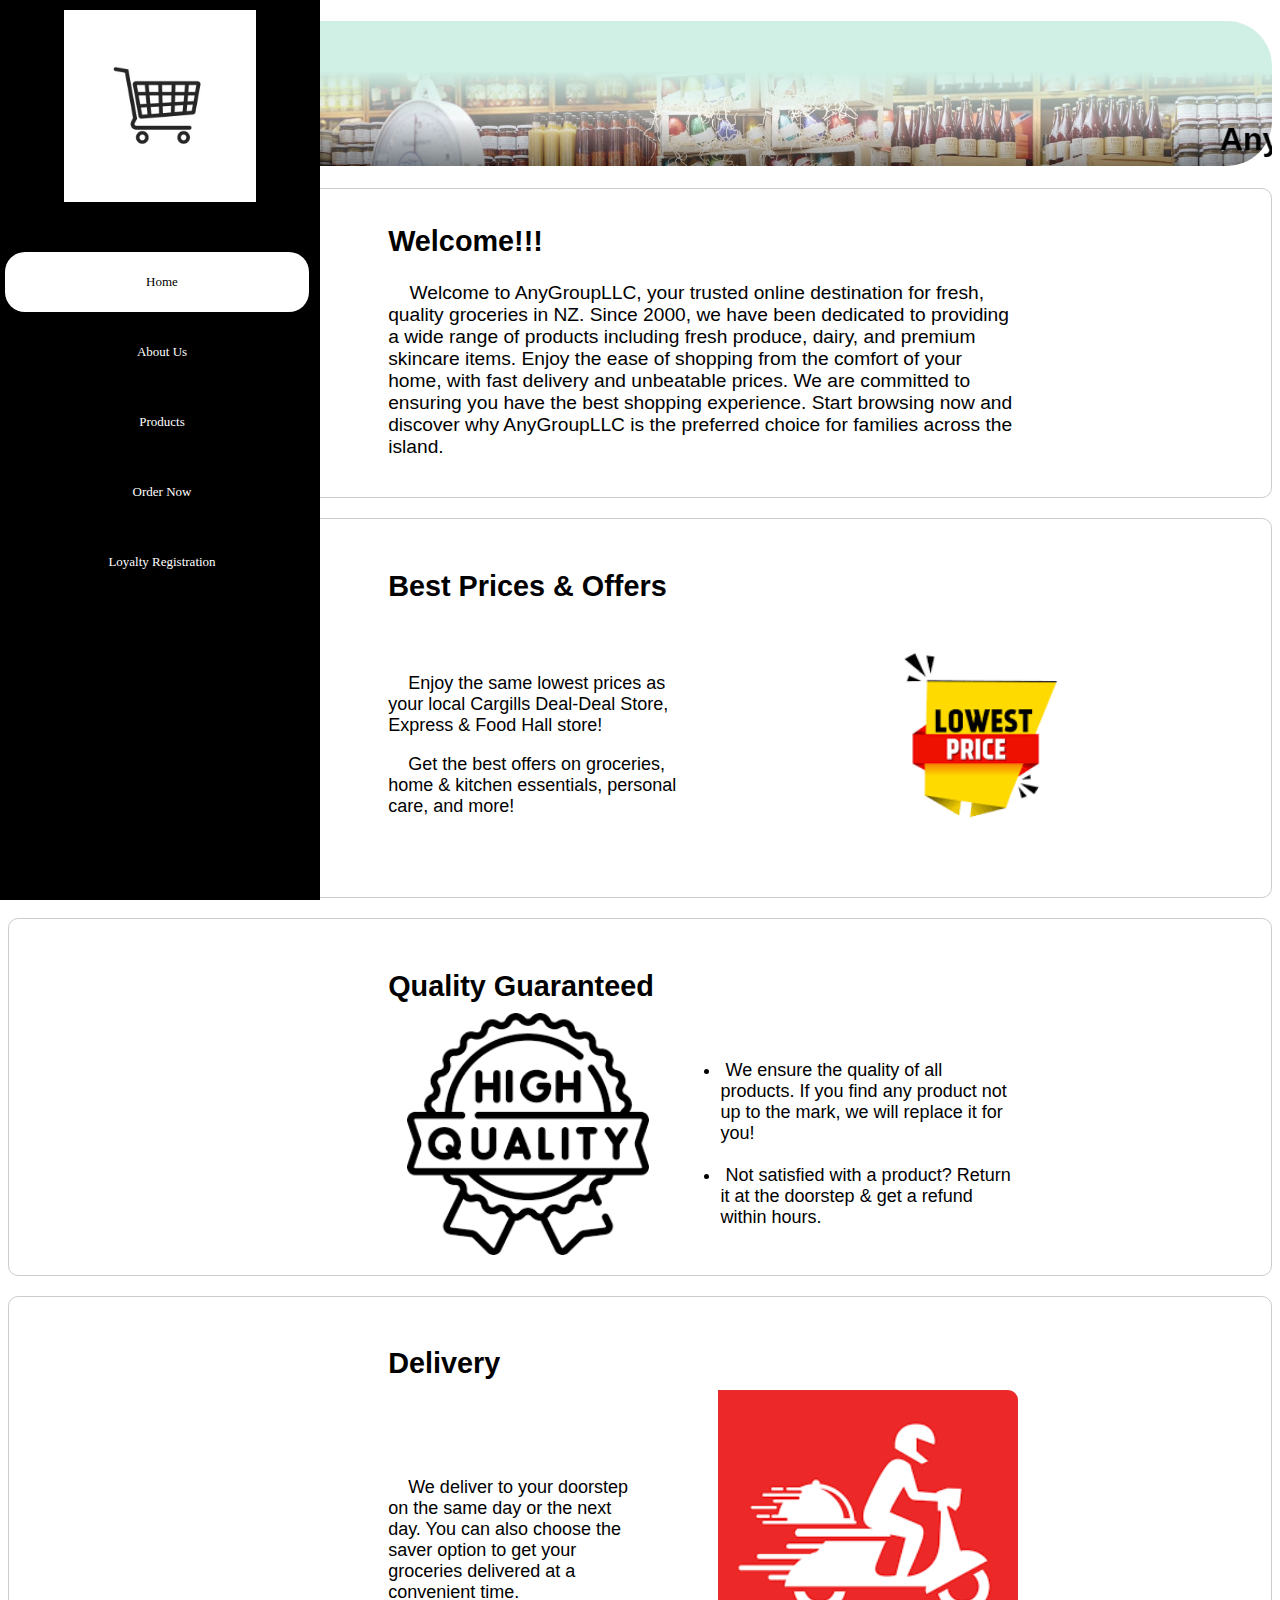
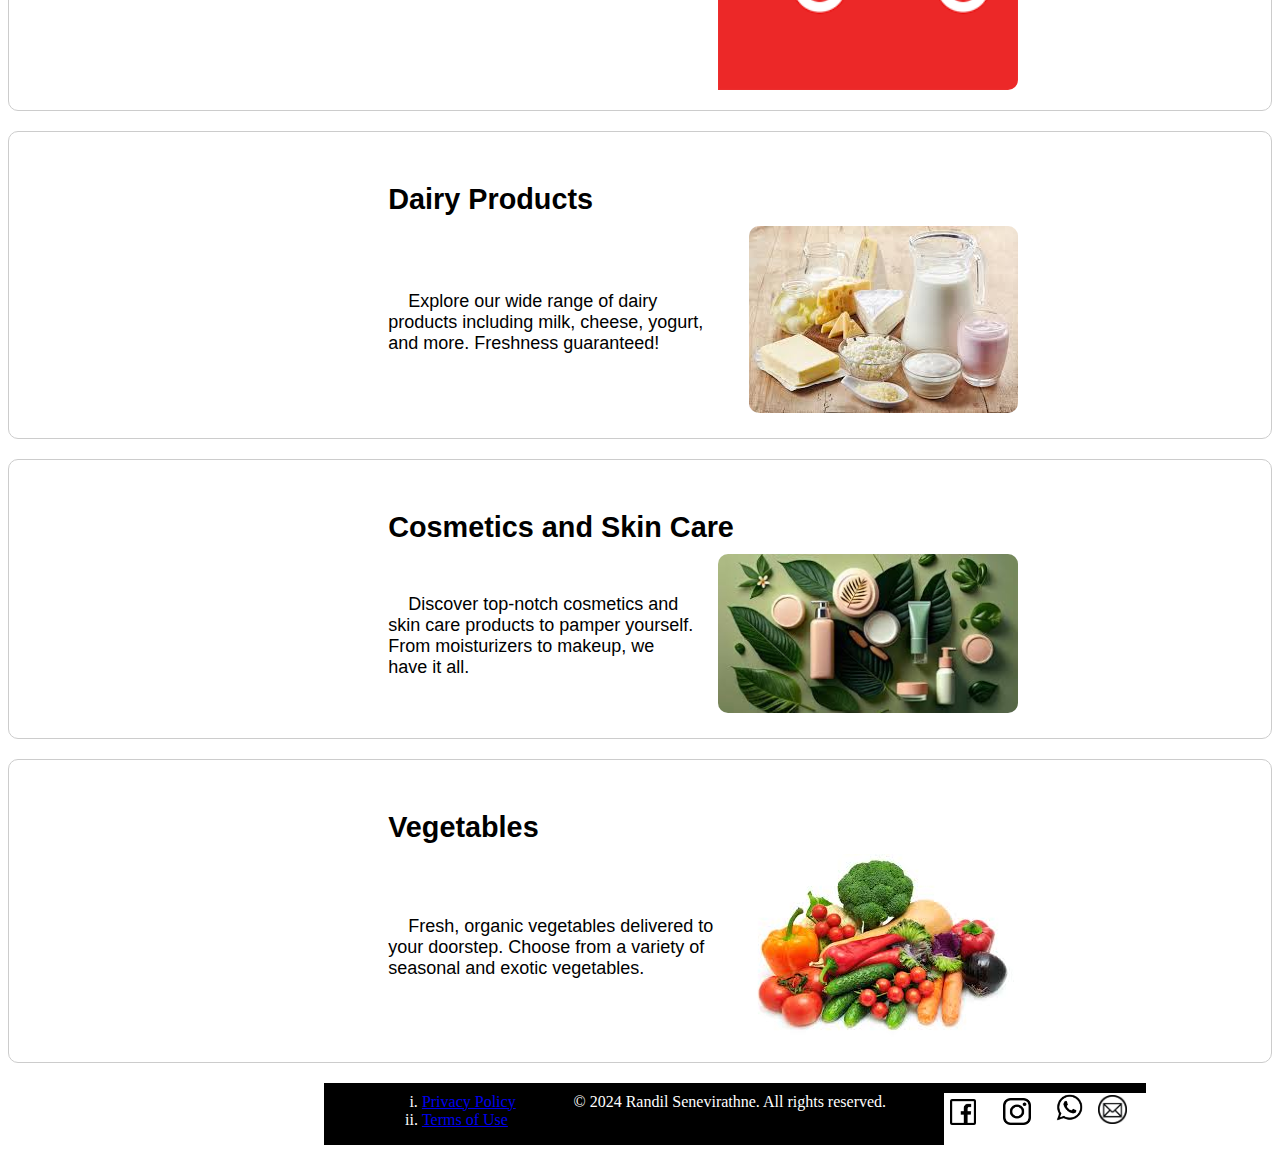
<file: index.html>
<!DOCTYPE html>
<html lang="en">
<head>
    <meta charset="UTF-8">
    <meta name="viewport" content="width=device-width, initial-scale=1.0">
    <title>AnyGroupLLC</title>
    
    <!-- css files -->
    <link rel="stylesheet" href="css/styles.css">
    <link rel="stylesheet" href="css/home.css">
</head>
<body>
    <section id="nav_sec">
        <nav class="nav_bar">
            <div class="modal1">
                <div class="nav">
                    <div class="logo">
                        <a href="index.html">
                            <img src="imgs/Main logo.png" alt="logo">
                        </a>
                    </div>
                    <ul>
                        <li class="list1 active">
                            <a href="home.html">
                                <span class="navTitle">Home</span>
                            </a>
                        </li>
                        <li class="list1">
                            <a href="aboutus.html">
                                <span class="navTitle">About Us</span>
                            </a>
                        </li>
                        <input type="checkbox" id="sub_chck">
                        <li class="list products">
                            <label for="sub_chck">
                                <a>
                                    <span class="navTitle">Products</span>
                                </a>
                            </label>
                            <ul class="sub_menu1">
                                <li class="list1" id="sub_list"><a href="dairy.html">Dairy Products</a></li>
                                <li class="list1" id="sub_list"><a href="veg.html">Vegetables</a></li>
                                <li class="list1" id="sub_list"><a href="cosmetics.html">Cosmetics and Skin care products</a></li>
                            </ul>
                        </li>
                        <li class="list1">
                            <a href="order.html">
                                <span class="navTitle">Order Now</span>
                            </a>
                        </li>
                        <li class="list1">
                            <a href="login.html">
                                <span class="navTitle">Loyalty Registration</span>
                            </a>
                        </li>
                    </ul>
                </div>
            </div>
        </nav>
    </section>
    <section id="bgimgsec">
        <div class="bgimg1">
            <h1 id="homeh1"><marquee>AnyGroupLLC Group18</marquee></h1>
        </div>
    </section>
    <section>
        <div class="paras">
            <h2>Welcome!!!</h2>
            <p>
                &nbsp; &nbsp; Welcome to AnyGroupLLC, your trusted online destination for fresh, quality groceries in NZ. Since 2000, we have been dedicated to providing a wide range of products including fresh produce, dairy, and premium skincare items. Enjoy the ease of shopping from the comfort of your home, with fast delivery and unbeatable prices. We are committed to ensuring you have the best shopping experience. Start browsing now and discover why AnyGroupLLC is the preferred choice for families across the island.

            </p>
        </div>
        <div class="paras">
            <h4>Best Prices & Offers</h4>
            <div id="subparas">
                <span>
                    <p>
                        &nbsp; &nbsp; Enjoy the same lowest prices as your local Cargills Deal-Deal Store, Express & Food Hall store!
                    </p>
                    <p>
                        &nbsp; &nbsp; Get the best offers on groceries, home & kitchen essentials, personal care, and more!
                    </p>
                </span>
                <img src="imgs/lowest price.png" alt="" id="promologo">
            </div>
        </div>
        <div class="paras">
            <h4>Quality Guaranteed</h4>
            <div id="subparas">
                <img src="imgs/high quality.png" alt="" id="qualitylogo">
                <span>
                    <ul>
                        <br>
                        <li>
                            &nbsp;We ensure the quality of all products. If you find any product not up to the mark, we will replace it for you!
                        </li>
                        <br>
                        <li>
                            &nbsp;Not satisfied with a product? Return it at the doorstep & get a refund within hours.
                        </li>
                    </ul>
                </span>
            </div>
        </div>
        <div class="paras">
            <h4>Delivery</h4>
            <div id="subparas">
                <p>
                    &nbsp; &nbsp; We deliver to your doorstep on the same day or the next day. You can also choose the saver option to get your groceries delivered at a convenient time.
                </p>
                <img src="imgs/delivery.png" alt="" id="deliverylogo">
            </div>
        </div>
    </section>

    <section>
        <div class="paras">
            <h4>Dairy Products</h4>
            <div id="subparas">
                <p>&nbsp; &nbsp; Explore our wide range of dairy products including milk, cheese, yogurt, and more. Freshness guaranteed!</p>
                <a href="dairy.html">
                    <img src="imgs/dairy main.jpeg" alt="Dairy Products" id="dairylogo">
                </a>
            </div>
        </div>
        <div class="paras">
            <h4>Cosmetics and Skin Care</h4>
            <div id="subparas">
                <p>&nbsp; &nbsp; Discover top-notch cosmetics and skin care products to pamper yourself. From moisturizers to makeup, we have it all.</p>
                <a href="cosmetics.html">
                    <img src="imgs/cosmetics main.jpeg" alt="Cosmetics and Skin Care" id="cosmeticslogo">
                </a>
            </div>
        </div>
        <div class="paras">
            <h4>Vegetables</h4>
            <div id="subparas">
                <p>&nbsp; &nbsp; Fresh, organic vegetables delivered to your doorstep. Choose from a variety of seasonal and exotic vegetables.</p>
                <a href="veg.html">
                    <img src="imgs/vegetables main.jpeg" alt="Vegetables" id="vegetableslogo">
                </a>
            </div>
        </div>
    </section>

    <section>
        <footer class="footer">
            <div class="footercontent">
                <div class="docs">
                    <ol>
                        <li><a href="#">Privacy Policy</a></li>
                        <li><a href="#">Terms of Use</a></li>
                    </ol>
                </div>
                <div class="copyrights">&copy; 2024 Randil Senevirathne. All rights reserved.</div>
                <div class="socials">
                    <a href="#"><img src="imgs/facebookpng.png" alt="" id="fabooklogo" class="medialogos"></a>
                    <a href="#"><img src="imgs/insta.png" alt="" id="instalogo" class="medialogos"></a>
                    <a href="#"><img src="imgs/whatsapp.png" alt="" id="whstapplogo" class="medialogos"></a>
                    <a href="#"><img src="imgs/email.png" alt="" id="emaillogo" class="medialogos"></a>
                </div>
            </div>
        </footer>
    </section>
</body>
</html>
</file>
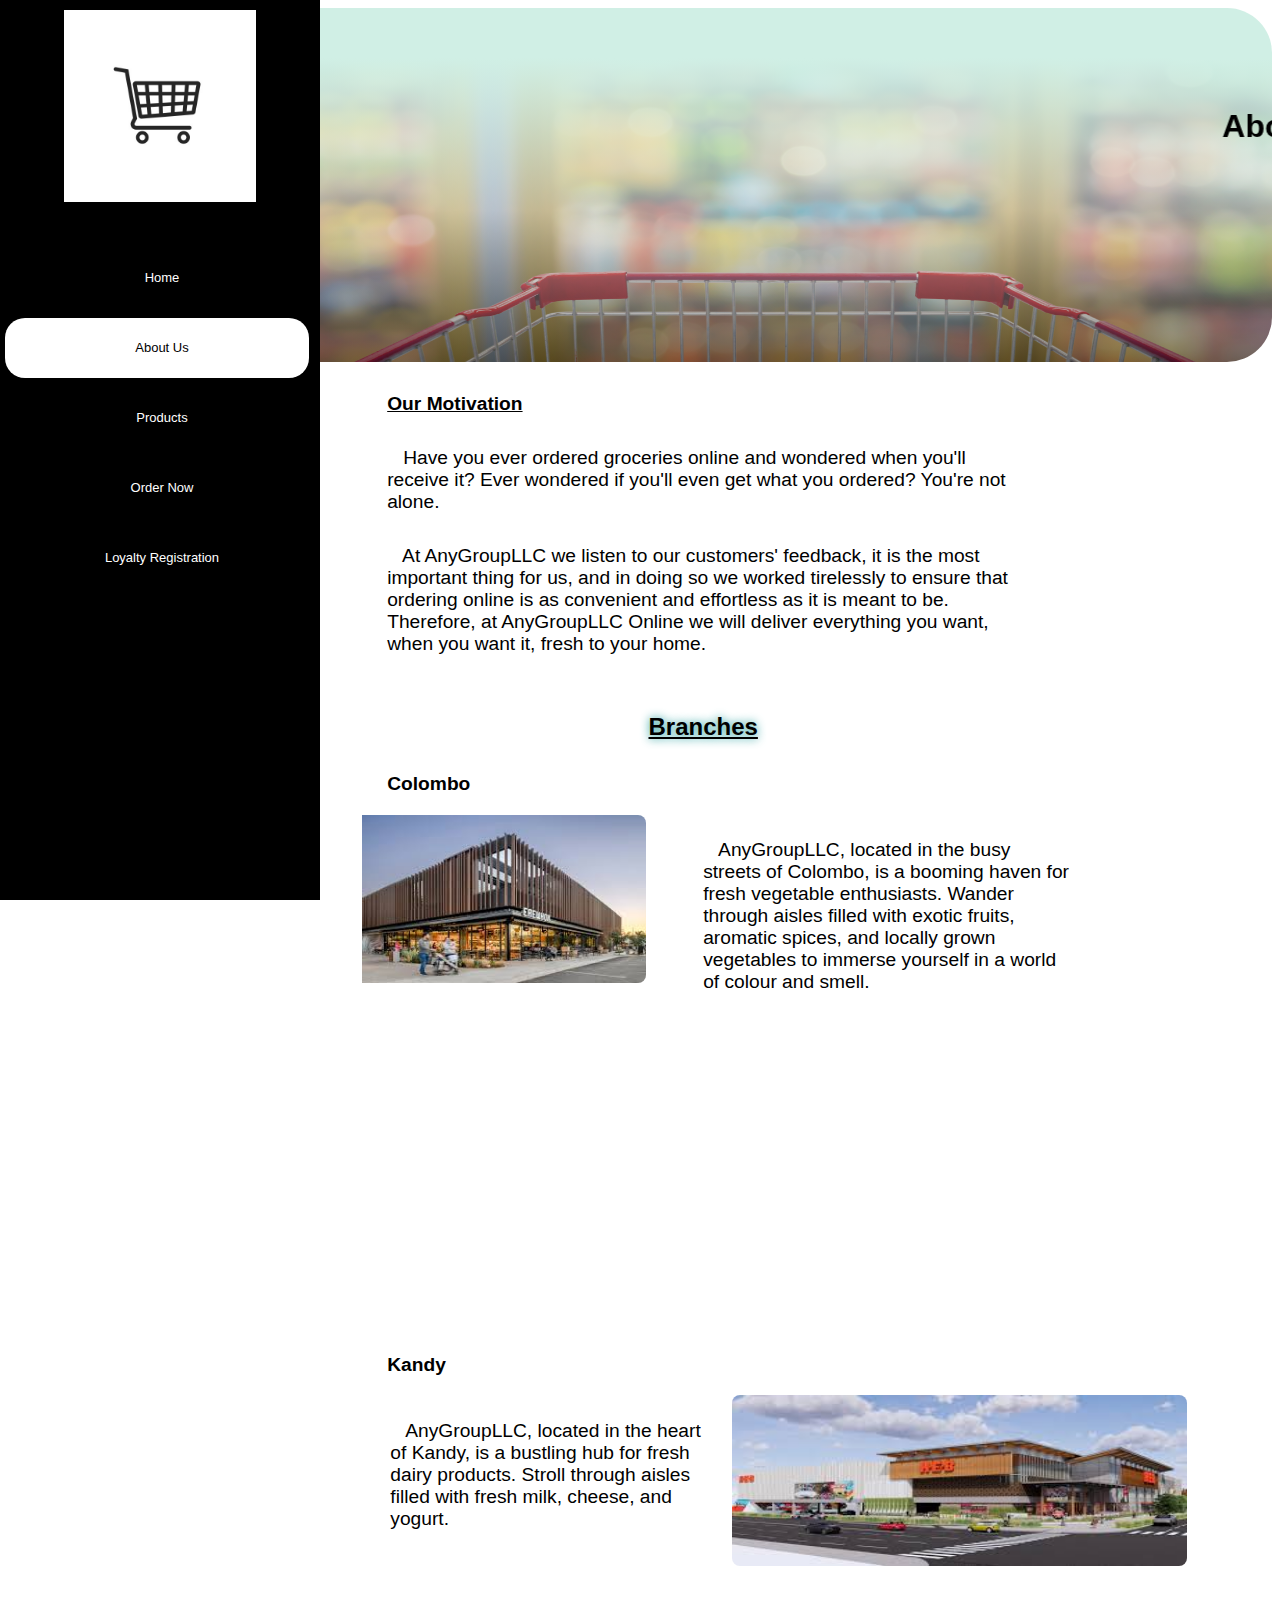
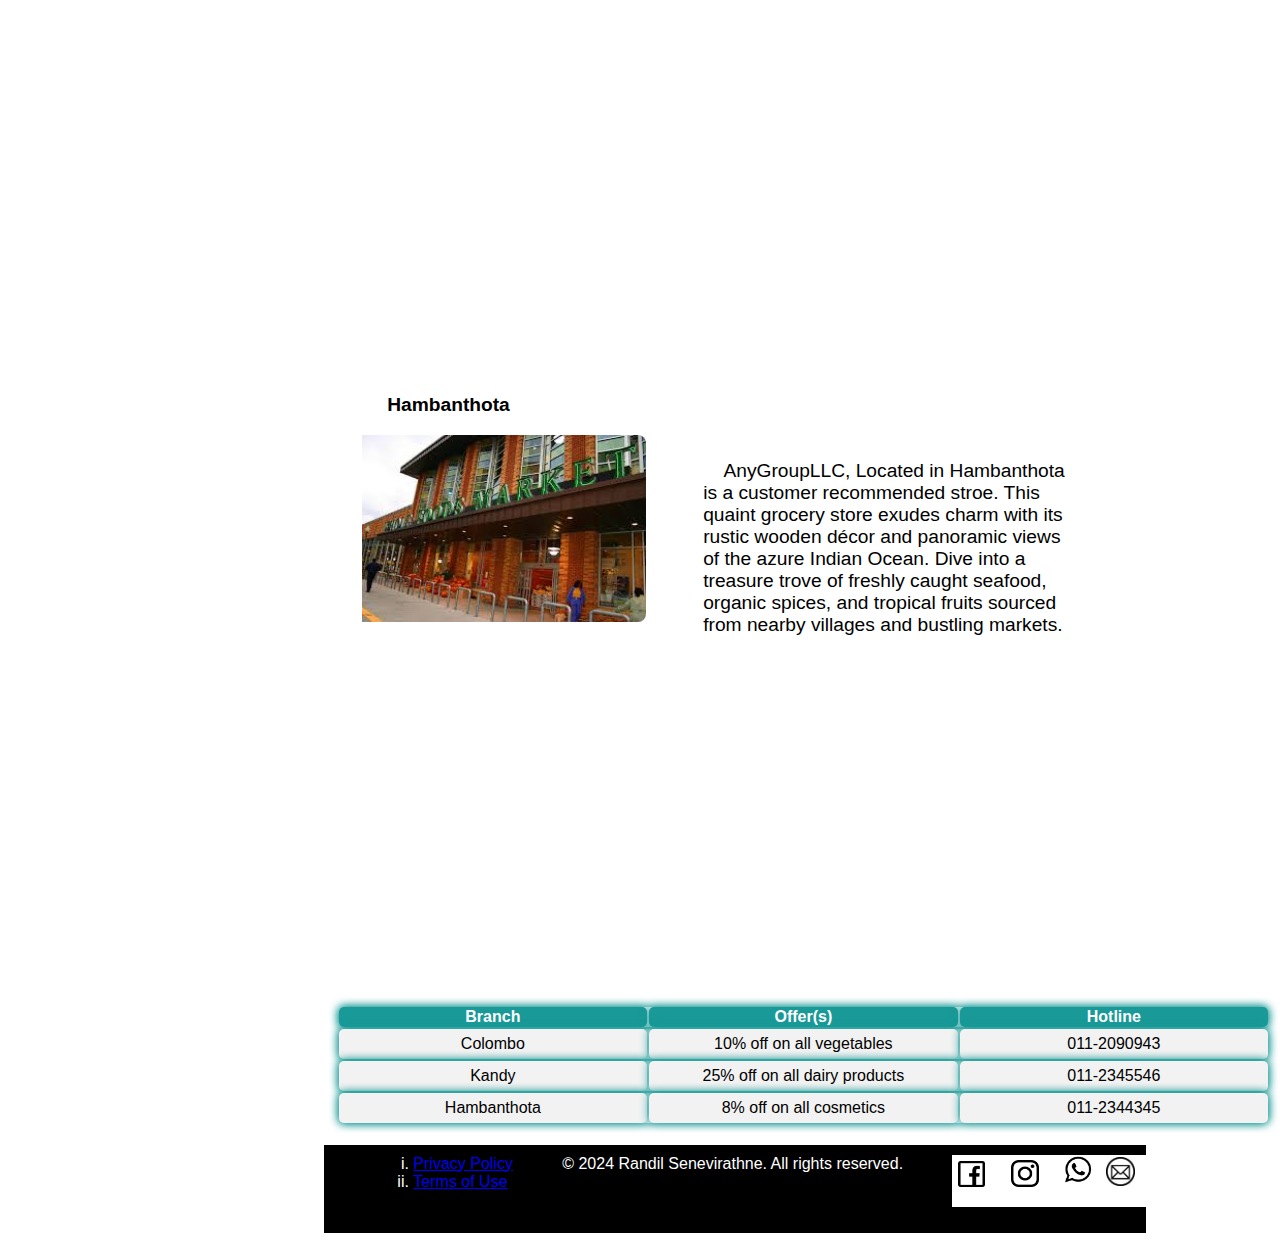
<file: aboutus.html>
<html lang="en">
<head>
    <meta charset="UTF-8">
    <meta name="viewport" content="width=device-width, initial-scale=1.0">
    <title>AnyGroupLLC</title>
    
    <!-- css files -->
    <link rel="stylesheet" href="css/styles.css">
    <link rel="stylesheet" href="css/aboutus.css">
</head>
<body>
    <!--Navigation-->
    <section id="nav_sec">
        <nav class="nav_bar">
            <div class="modal1">
                <div class="nav">
                    <div class="logo">
                        <a href="index.html">
                            <img src="imgs/Main logo.png" alt="logo">
                        </a>
                    </div>
                    <ul>
                        <li class="list1">
                            <a href="home.html">
                                <span class="navTitle">Home</span>
                            </a>
                        </li>
                        <li class="list1 active">
                            <a href="aboutus.html">
                                <span class="navTitle">About Us</span>
                            </a>
                        </li>
                        <input type="checkbox" id="sub_chck">
                        <li class="list products">
                            <label for="sub_chck">
                                <a>
                                    <span class="navTitle">Products</span>
                                </a>
                            </label>
                            <ul class="sub_menu1">

                                <li class="list1" id="sub_list"><a href="dairy.html">Dairy Products</a></li>
                                <li class="list1" id="sub_list"><a href="veg.html">Vegetables</a></li>
                                <li class="list1" id="sub_list"><a href="cosmetics.html">Cosmetics and Skin care products</a></li>
                            </ul>
                        </li>
                        <li class="list1">
                            <a href="order.html">
                                <span class="navTitle">Order Now</span>
                            </a>
                        </li>
                        <li class="list1">
                            <a href="login.html">
                                <span class="navTitle">Loyalty Registration</span>
                            </a>
                        </li>
                    </ul>
                </div>
            </div>
        </nav>
    </section>
    <section id="bgimgsec">
        <div class="bgimg1">
            <!-- Topic -->
            <h1 id="aboutush1"><marquee>About Us</marquee></h1>
        </div>
    </section>
    <section>
        <u><h3>Our Motivation</h3></u>
        <p>
            &nbsp;&nbsp; Have you ever ordered groceries online and wondered when you'll receive it? Ever wondered if you'll even get what you ordered? You're not alone.
        </p>
        <p>
            &nbsp;&nbsp; At AnyGroupLLC we listen to our customers' feedback, it is the most important thing for us, and in doing so we worked tirelessly to ensure that ordering online is as convenient and effortless as it is meant to be.
             Therefore, at AnyGroupLLC Online we will deliver everything you want, when you want it, fresh to your home.
        </p>
    </section>
    <section>
        <u><h2>Branches</h2></u>
        <div class="branches">
            <h3>Colombo</h3>
            <div>
                <div class="branch">
                    <img src="imgs/branch 1.jpg" alt="">
                    <p>
                        &nbsp;&nbsp; AnyGroupLLC, located in the busy streets of Colombo, is a booming haven for fresh vegetable enthusiasts.
                         Wander through aisles filled with exotic fruits, aromatic spices, and locally grown vegetables to immerse yourself 
                         in a world of colour and smell.
                    </p>
                </div>
                <!-- Map section -->
                <iframe src="https://www.google.com/maps/embed?pb=!1m16!1m12!1m3!1d290.65340979103803!2d79.88008866009439!3d6.911244470451973!2m3!1f0!2f0!3f0!3m2!1i1024!2i768!4f13.1!2m1!1skeells!5e0!3m2!1sen!2slk!4v1712609923082!5m2!1sen!2slk" allowfullscreen="" loading="lazy" referrerpolicy="no-referrer-when-downgrade" id="" class="locations"></iframe>
            </div>
            <h3>Kandy</h3>
            <div class="branch" id="branch2">
                <div>
                    <p>
                        &nbsp;&nbsp; AnyGroupLLC, located in the heart of Kandy, is a bustling hub for fresh dairy products. 
                        Stroll through aisles filled with fresh milk, cheese, and yogurt.
                    </p>
                </div>
                <img src="imgs/branch2.jpeg" alt="">
            </div>
            <iframe src="https://www.google.com/maps/embed?pb=!1m18!1m12!1m3!1d4673.031434101887!2d80.62971043934607!3d7.292407963051289!2m3!1f0!2f0!3f0!3m2!1i1024!2i768!4f13.1!3m3!1m2!1s0x3ae366266498acd3%3A0x411a3818a1e03c35!2sKandy!5e0!3m2!1sen!2slk!4v1712612303977!5m2!1sen!2slk" allowfullscreen="" loading="lazy" referrerpolicy="no-referrer-when-downgrade" id="" class="locations"></iframe>
        </div>
        <div>
            <h3>Hambanthota</h3>
            <div>
                <div class="branch">
                    <img src="imgs/branch3.jpeg" alt="">
                    <p>
                        &nbsp;&nbsp;&nbsp; AnyGroupLLC,  Located in Hambanthota is a customer recommended stroe. This quaint grocery store exudes charm with its rustic wooden décor and panoramic 
                        views of the azure Indian Ocean. Dive into a treasure trove of freshly caught seafood, organic spices, and tropical 
                        fruits sourced from nearby villages and bustling markets. 
                    </p>
                </div>
                <iframe src="https://www.google.com/maps/embed?pb=!1m18!1m12!1m3!1d3990.1068877138187!2d80.19345739585644!3d6.050922500847937!2m3!1f0!2f0!3f0!3m2!1i1024!2i768!4f13.1!3m3!1m2!1s0x3ae173bb6932fce3%3A0x4a35b903f9c64c03!2sGalle!5e0!3m2!1sen!2slk!4v1712952370819!5m2!1sen!2slk" allowfullscreen="" loading="lazy" referrerpolicy="no-referrer-when-downgrade" id="loc3" class="locations"></iframe>
            </div>
        </div>
    </section>
    <section>
        <!-- Hotlines in a table -->
        <table class="sumtable">
            <tr>
                <th>Branch</th>
                <th>Offer(s)</th>
                <th>Hotline</th>
            </tr>
            <tr>
                <td>Colombo</td>
                <td>10% off on all vegetables</td>
                <td>011-2090943</td>
            </tr>
            <tr>
                <td>Kandy</td>
                <td>25% off on all dairy products</td>
                <td>011-2345546</td>
            </tr>
            <tr>
                <td>Hambanthota</td>
                <td>8% off on all cosmetics</td>
                <td>011-2344345</td>
            </tr>
        </table>
    </section>
    <section>
        <!-- Footer -->
        <footer class="footer">
            <div class="footercontent">
                <div class="docs">
                    <ol>
                        <li><a href="#">Privacy Policy</a></li>
                        <li><a href="#">Terms of Use</a></li>
                    </ol>
                </div>
                <div class="copyrights">&copy; 2024 Randil Senevirathne. All rights reserved.</div>
                <div class="socials">
                    <a href="#"><img src="imgs/facebookpng.png" alt="" id="fabooklogo" class="medialogos"></a>
                    <a href="#"><img src="imgs/insta.png" alt="" id="instalogo" class="medialogos"></a>
                    <a href="#"><img src="imgs/whatsapp.png" alt="" id="whstapplogo" class="medialogos"></a>
                    <a href="#"><img src="imgs/email.png" alt="" id="emaillogo" class="medialogos"></a>
                </div>
            </div>
        </footer>
    </section>
</body>
</html>
</file>
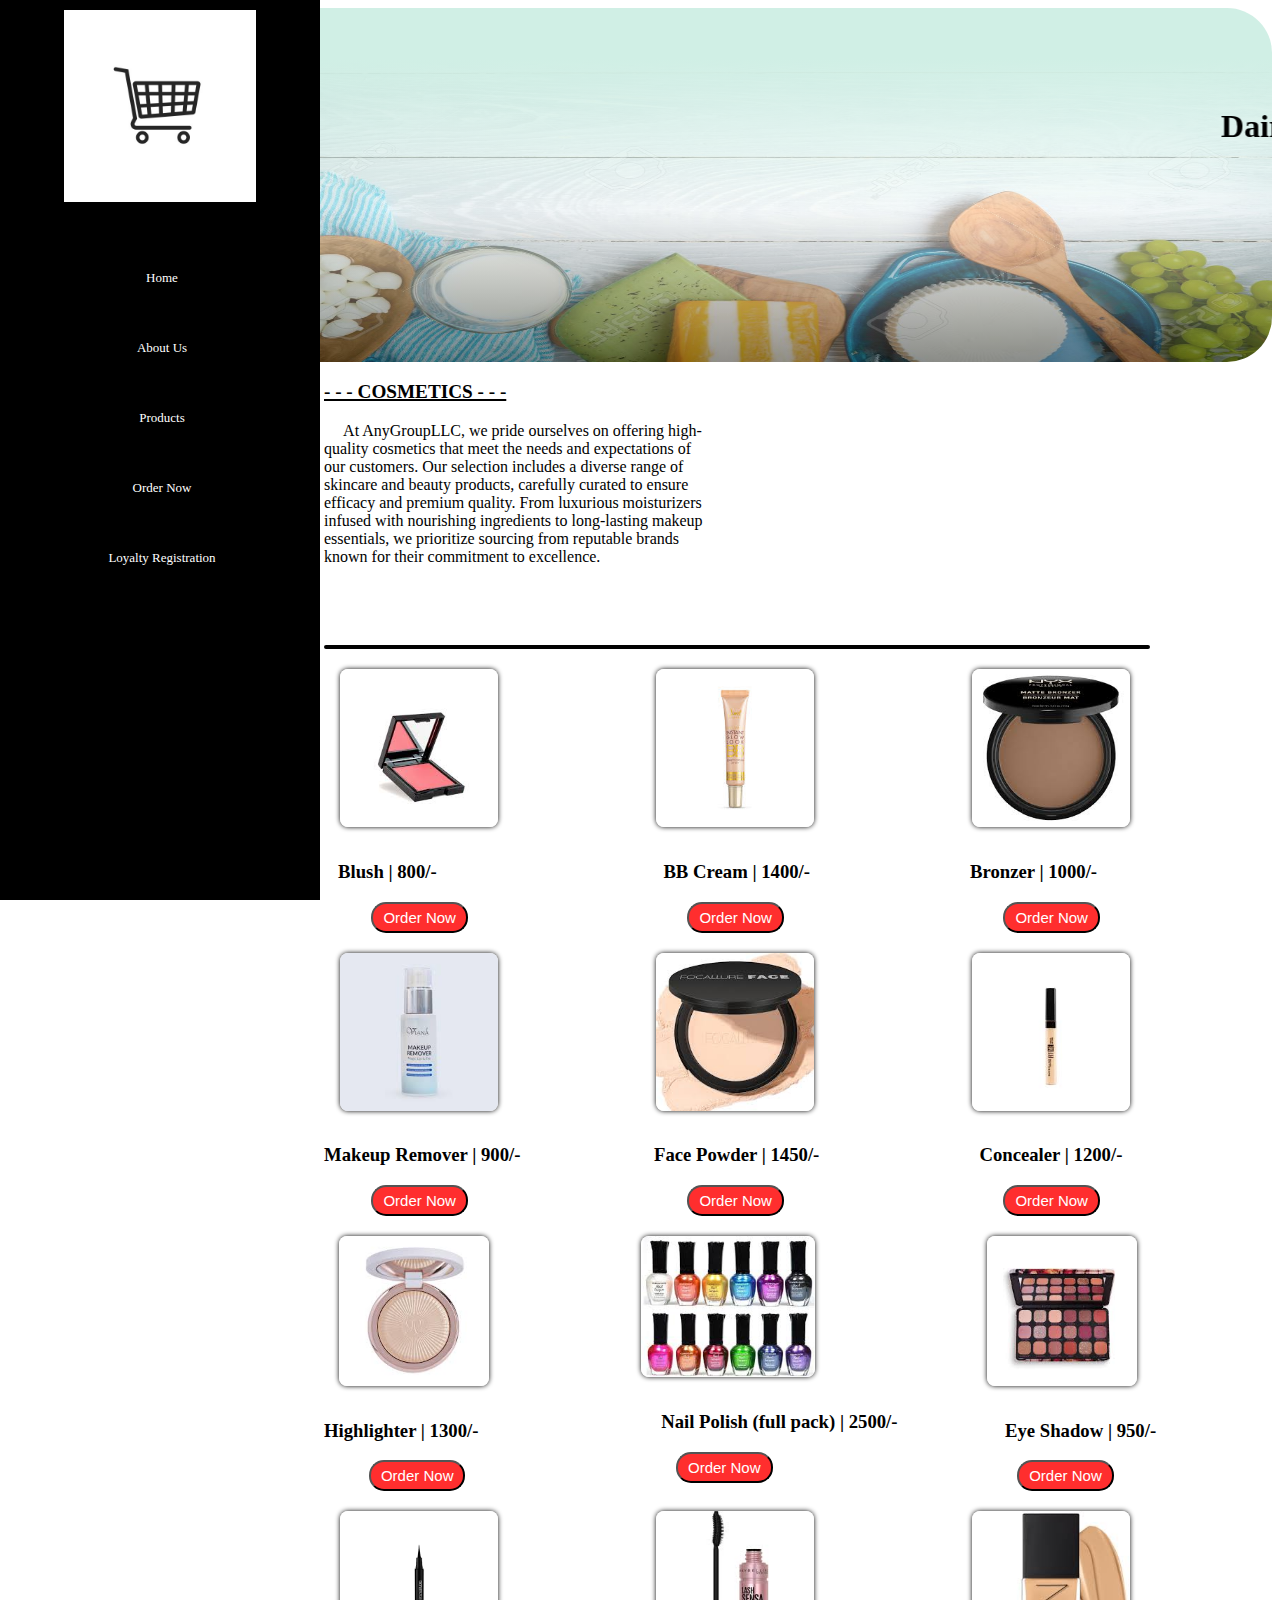
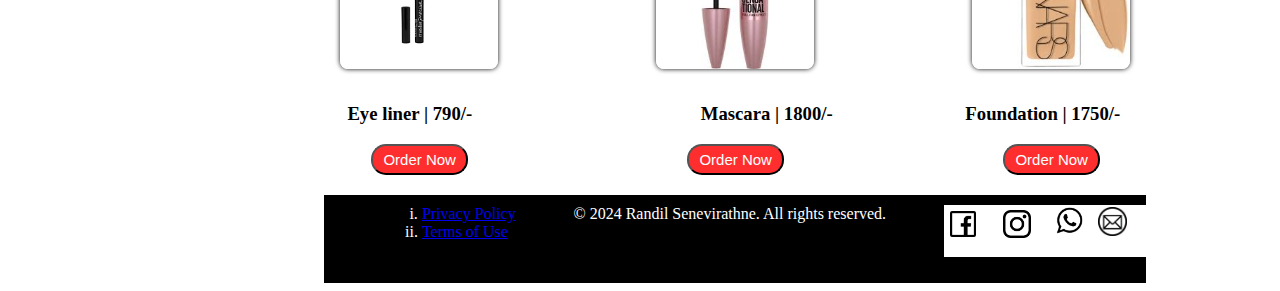
<file: cosmetics.html>
<html lang="en">
<head>
    <meta charset="UTF-8">
    <meta name="viewport" content="width=device-width, initial-scale=1.0">
    <title>AnyGroupLLC</title>
    
    <!-- css files -->
    <link rel="stylesheet" href="css/styles.css">
    <link rel="stylesheet" href="css/All - product.css">
    
</head>
<body>
    <!-- Navigation -->
    <section id="nav_sec">
        <nav class="nav_bar">
            <div class="modal1">
                <div class="nav">
                    <div class="logo">
                        <a href="index.html">
                            <img src="imgs/Main logo.png" alt="logo">
                        </a>
                    </div>
                    <ul>
                        <li class="list1">
                            <a href="home.html">
                                <span class="navTitle">Home</span>
                            </a>
                        </li>
                        <li class="list1">
                            <a href="aboutus.html">
                                <span class="navTitle">About Us</span>
                            </a>
                        </li>
                        <input type="checkbox" id="sub_chck">
                        <li class="list products">
                            <label for="sub_chck">
                                <a>
                                    <span class="navTitle">Products</span>
                                </a>
                            </label>
                            <ul class="sub_menu1">

                                <li class="list1" id="sub_list"><a href="dairy.html">Dairy Products</a></li>
                                <li class="list1" id="sub_list"><a href="veg.html">Vegetables</a></li>
                                <li class="list1" id="sub_list"><a href="cosmetics.html">Cosmetics and Skin care products</a></li>
                            </ul>
                        </li>
                        <li class="list1">
                            <a href="order.html">
                                <span class="navTitle">Order Now</span>
                            </a>
                        </li>
                        <li class="list1">
                            <a href="login.html">
                                <span class="navTitle">Loyalty Registration</span>
                            </a>
                        </li>
                    </ul>
                </div>
            </div>
        </nav>
    </section>
    <!-- Topic -->
    
        <section id="bgimgsec">
            <div class="bgimg1">
                <h1 id="homeh1"><marquee>Dairy Products</marquee></h1>
            </div>
        </section>
        <section class="diaryintro">
            <div>
                <h3> - - - COSMETICS - - -</h3>
                <p>&nbsp;&nbsp;&nbsp;&nbsp; At AnyGroupLLC, we pride ourselves on offering high-quality cosmetics that meet the needs and expectations of our customers. Our selection includes a diverse range of skincare and beauty products, carefully curated to ensure efficacy and premium quality. From luxurious moisturizers infused with nourishing ingredients to long-lasting makeup essentials, we prioritize sourcing from reputable brands known for their commitment to excellence. <p>
            </div>
        </section>
        <!-- Products -->
        <hr id="producthr">
        <section class="productsclass">
            <div class="productsRow">
                <div>
                    <a href="order.html"><img src="imgs/blush.jpeg" id="productimges" alt=""></a>
                    <h3>&nbsp;&nbsp; Blush | 800/-</h3>
                    <a href="order.html"><button class="orderButton">Order Now</button></a>
                </div>
                <div>
                    <a href="order.html"><img src="imgs/bb cream.jpeg" id="productimges" alt=""></a>
                    <h3>&nbsp;&nbsp;&nbsp;&nbsp; BB Cream | 1400/-</h3>
                    <a href="order.html"><button class="orderButton">Order Now</button></a>
                </div>
                <div>
                    <a href="order.html"><img src="imgs/bronzer.jpeg" id="productimges" alt=""></a>
                    <h3>&nbsp;&nbsp; Bronzer | 1000/-</h3>
                    <a href="order.html"><button class="orderButton">Order Now</button></a>
                </div>
            </div>

            <div class="productsRow">
                <div>
                    <a href="order.html"><img src="imgs/makeup remover.jpeg" id="productimges" alt=""></a>
                    <h3> Makeup Remover | 900/-</h3>
                    <a href="order.html"><button class="orderButton">Order Now</button></a>
                </div>
                <div>
                    <a href="order.html"><img src="imgs/face powder.jpeg" id="productimges" alt=""></a>
                    <h3>&nbsp;&nbsp; Face Powder | 1450/-</h3>
                    <a href="order.html"><button class="orderButton">Order Now</button></a>
                </div>
                <div>
                    <a href="order.html"><img src="imgs/concealer.jpeg" id="productimges" alt=""></a>
                    <h3>&nbsp;&nbsp;&nbsp;&nbsp; Concealer | 1200/-</h3>
                    <a href="order.html"><button class="orderButton">Order Now</button></a>
                </div>
            </div>
            <div class="productsRow">
                <div>
                    <a href="order.html"><img src="imgs/highlighter.jpeg" id="productimges" alt=""></a>
                    <h3> Highlighter | 1300/-</h3>
                    <a href="order.html"><button class="orderButton">Order Now</button></a>
                </div>
                <div>
                    <a href="order.html"><img src="imgs/nail polish.jpeg" id="productimges" alt=""></a>
                    <h3>&nbsp;&nbsp;&nbsp;&nbsp;&nbsp;&nbsp;&nbsp; Nail Polish (full pack) | 2500/-</h3>
                    <a href="order.html"><button class="orderButton">Order Now</button></a>
                </div>
                <div>
                    <a href="order.html"><img src="imgs/eyeshadow.jpeg" id="productimges" alt=""></a>
                    <h3>&nbsp;&nbsp;&nbsp;&nbsp;&nbsp;&nbsp; Eye Shadow | 950/-</h3>
                    <a href="order.html"><button class="orderButton">Order Now</button></a>
                </div>
            </div>
            <div class="productsRow">
                <div>
                    <a href="order.html"><img src="imgs/eyeliner.png" id="productimges" alt=""></a>
                    <h3>&nbsp;&nbsp;&nbsp;&nbsp; Eye liner | 790/-</h3>
                    <a href="order.html"><button class="orderButton">Order Now</button></a>
                </div>
                <div>
                    <a href="order.html"><img src="imgs/mascara.jpeg" id="productimges" alt=""></a>
                    <h3>&nbsp;&nbsp;&nbsp;&nbsp;&nbsp;&nbsp;&nbsp;&nbsp;&nbsp;&nbsp;&nbsp;&nbsp; Mascara | 1800/- </h3>
                    <a href="order.html"><button class="orderButton">Order Now</button></a>
                </div>
                <div>
                    <a href="order.html"><img src="imgs/foundation.jpeg" id="productimges" alt=""></a>
                    <h3>&nbsp; Foundation | 1750/-</h3>
                    <a href="order.html"><button class="orderButton">Order Now</button></a>
                </div>
            </div>
        </section>
    </table>
  
    <section>
        <footer class="footer">
            <div class="footercontent">
                <div class="docs">
                    <ol>
                        <li><a href="#">Privacy Policy</a></li>
                        <li><a href="#">Terms of Use</a></li>
                    </ol>
                </div>
                <div class="copyrights">&copy; 2024 Randil Senevirathne. All rights reserved.</div>
                <div class="socials">
                    <a href="#"><img src="imgs/facebookpng.png" alt="" id="fabooklogo" class="medialogos"></a>
                    <a href="#"><img src="imgs/insta.png" alt="" id="instalogo" class="medialogos"></a>
                    <a href="#"><img src="imgs/whatsapp.png" alt="" id="whstapplogo" class="medialogos"></a>
                    <a href="#"><img src="imgs/email.png" alt="" id="emaillogo" class="medialogos"></a>
                </div>
            </div>
        </footer>
    </section>
</body>
</html>
<!-- References -- >
<!--https://www.keellssuper.com/product?cat=4&s=~MAKEUP-->
</file>
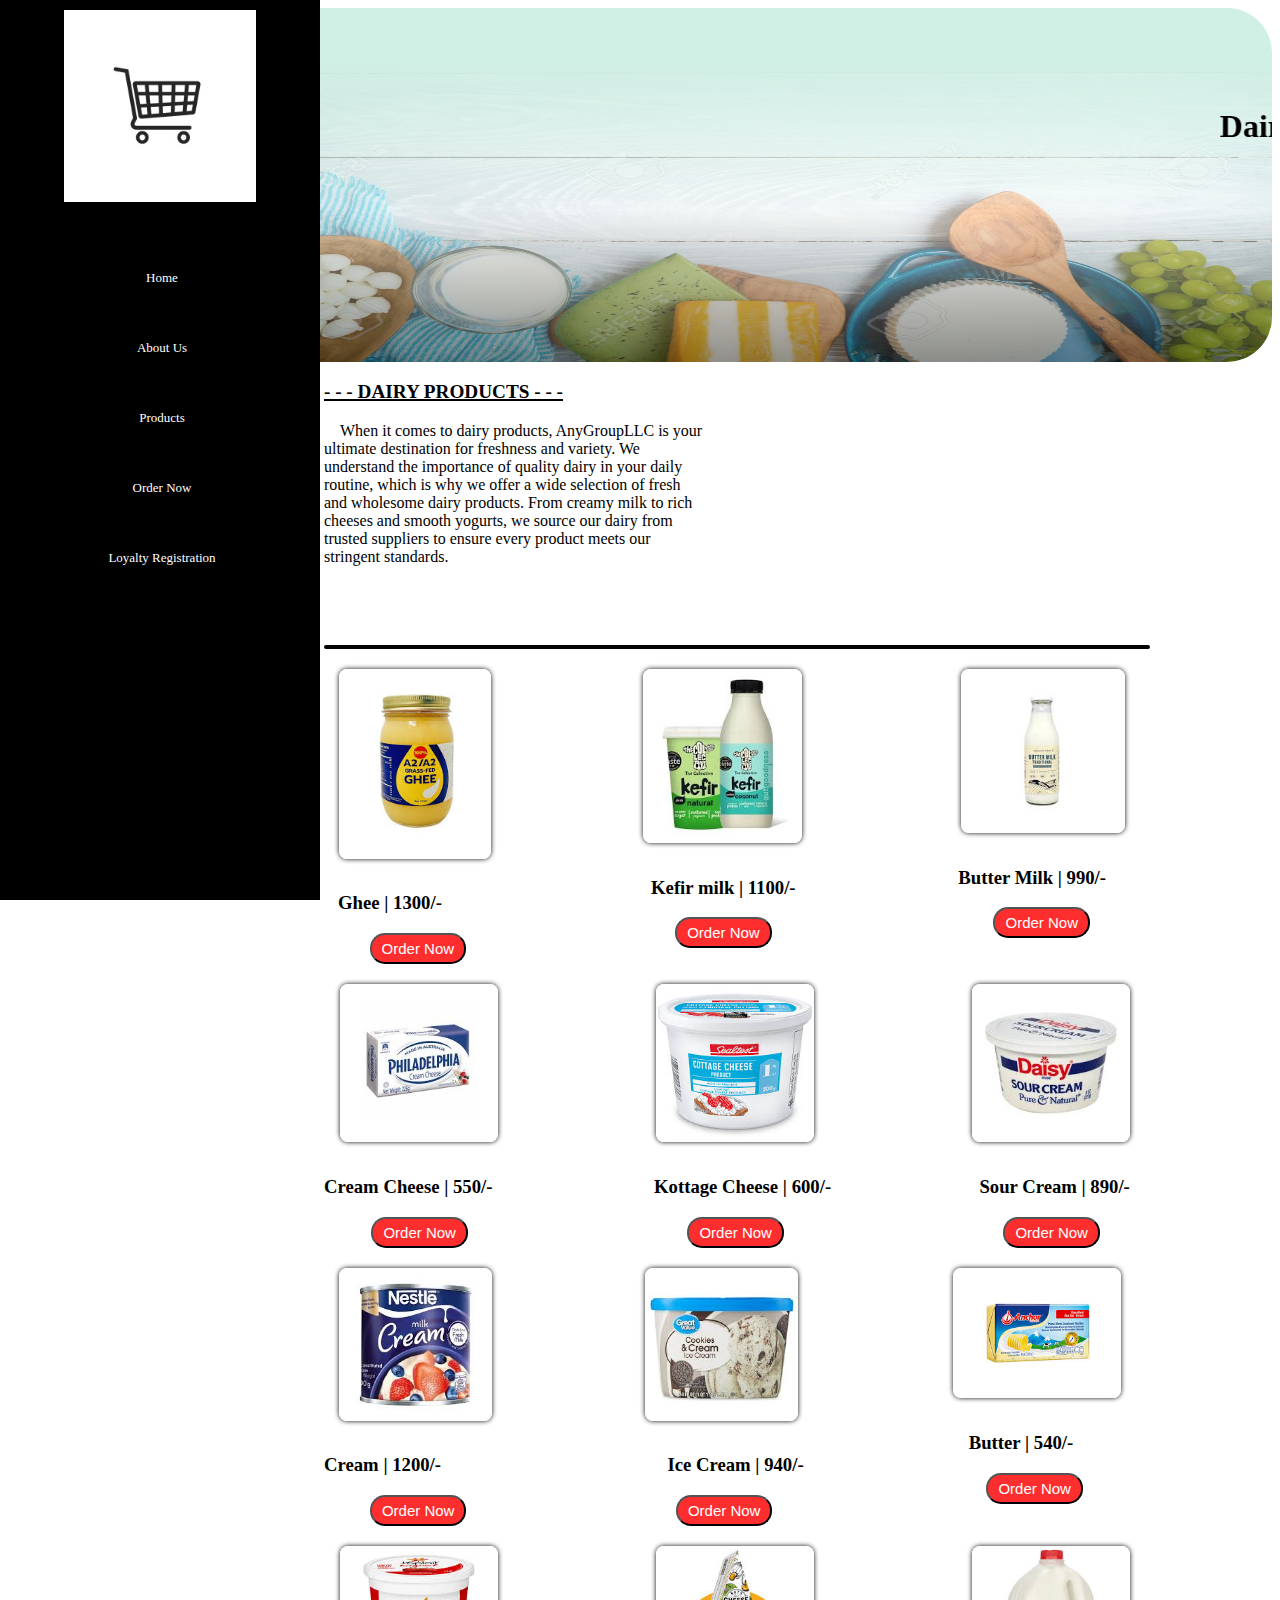
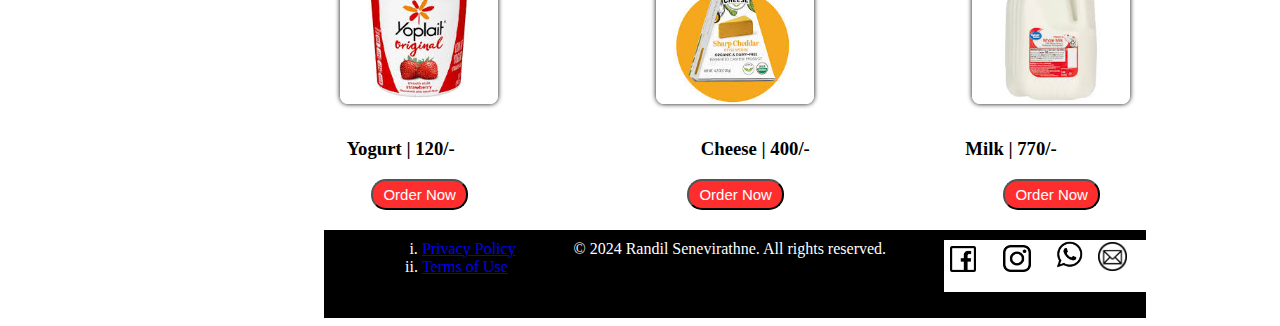
<file: dairy.html>
<html lang="en">
<head>
    <meta charset="UTF-8">
    <meta name="viewport" content="width=device-width, initial-scale=1.0">
    <title>AnyGroupLLC</title>
    
    <!-- css files -->
    <link rel="stylesheet" href="css/styles.css">
    <link rel="stylesheet" href="css/All - product.css">
    
</head>
<body>
    <!-- Navigation -->
    <section id="nav_sec">
        <nav class="nav_bar">
            <div class="modal1">
                <div class="nav">
                    <div class="logo">
                        <a href="index.html">
                            <img src="imgs/Main logo.png" alt="logo">
                        </a>
                    </div>
                    <ul>
                        <li class="list1">
                            <a href="home.html">
                                <span class="navTitle">Home</span>
                            </a>
                        </li>
                        <li class="list1">
                            <a href="aboutus.html">
                                <span class="navTitle">About Us</span>
                            </a>
                        </li>
                        <input type="checkbox" id="sub_chck">
                        <li class="list products">
                            <label for="sub_chck">
                                <a>
                                    <span class="navTitle">Products</span>
                                </a>
                            </label>
                            <ul class="sub_menu1">

                                <li class="list1" id="sub_list"><a href="dairy.html">Dairy Products</a></li>
                                <li class="list1" id="sub_list"><a href="veg.html">Vegetables</a></li>
                                <li class="list1" id="sub_list"><a href="cosmetics.html">Cosmetics and Skin care products</a></li>
                            </ul>
                        </li>
                        <li class="list1">
                            <a href="order.html">
                                <span class="navTitle">Order Now</span>
                            </a>
                        </li>
                        <li class="list1">
                            <a href="login.html">
                                <span class="navTitle">Loyalty Registration</span>
                            </a>
                        </li>
                    </ul>
                </div>
            </div>
        </nav>
    </section>
    <section id="bgimgsec">
        <div class="bgimg1">
            <h1 id="homeh1"><marquee>Dairy Products</marquee></h1>
        </div>
    </section>
    <section class="diaryintro">
        <div>
            <h3>- - - DAIRY PRODUCTS - - -</h3>
            <p>&nbsp;&nbsp;&nbsp;&nbsp;When it comes to dairy products, AnyGroupLLC is your ultimate destination for freshness and variety. We understand the importance of quality dairy in your daily routine, which is why we offer a wide selection of fresh and wholesome dairy products. From creamy milk to rich cheeses and smooth yogurts, we source our dairy from trusted suppliers to ensure every product meets our stringent standards. </p>
        </div>
    </section>
    <!-- Products -->
    <hr id="producthr">
    <section class="productsclass">
        <div class="productsRow">
            <div>
                <a href="order.html"><img src="imgs/ghee.jpeg" id="productimges" alt=""></a>
                <h3>&nbsp;&nbsp; Ghee | 1300/-</h3>
                <a href="order.html"><button class="orderButton">Order Now</button></a>
            </div>
            <div>
                <a href="order.html"><img src="imgs/kefir milk.jpeg" id="productimges" alt=""></a>
                <h3>&nbsp;&nbsp;&nbsp;&nbsp; Kefir milk | 1100/-</h3>
                <a href="order.html"><button class="orderButton">Order Now</button></a>
            </div>
            <div>
                <a href="order.html"><img src="imgs/butter milk.jpeg" id="productimges" alt=""></a>
                <h3>&nbsp;&nbsp; Butter Milk | 990/-</h3>
                <a href="order.html"><button class="orderButton">Order Now</button></a>
            </div>
        </div>
        <div class="productsRow">
            <div>
                <a href="order.html"><img src="imgs/cream cheese.jpeg" id="productimges" alt=""></a>
                <h3> Cream Cheese | 550/-</h3>
                <a href="order.html"><button class="orderButton">Order Now</button></a>
            </div>
            <div>
                <a href="order.html"><img src="imgs/cottage cheese.jpeg" id="productimges" alt=""></a>
                <h3>&nbsp;&nbsp; Kottage Cheese | 600/- </h3>
                <a href="order.html"><button class="orderButton">Order Now</button></a>
            </div>
            <div>
                <a href="order.html"><img src="imgs/sour cream.jpeg" id="productimges" alt=""></a>
                <h3>&nbsp;&nbsp;&nbsp;&nbsp; Sour Cream | 890/-</h3>
                <a href="order.html"><button class="orderButton">Order Now</button></a>
            </div>
        </div>
        <div class="productsRow">
            <div>
                <a href="order.html"><img src="imgs/cream.jpeg" id="productimges" alt=""></a>
                <h3> Cream | 1200/- </h3>
                <a href="order.html"><button class="orderButton">Order Now</button></a>
            </div>
            <div>
                <a href="order.html"><img src="imgs/ice cream.jpeg" id="productimges" alt=""></a>
                <h3>&nbsp;&nbsp;&nbsp;&nbsp;&nbsp;&nbsp;&nbsp; Ice Cream | 940/-</h3>
                <a href="order.html"><button class="orderButton">Order Now</button></a>
            </div>
            <div>
                <a href="order.html"><img src="imgs/butter.jpeg" id="productimges" alt=""></a>
                <h3>&nbsp;&nbsp;&nbsp;&nbsp;&nbsp;&nbsp; Butter | 540/- </h3>
                <a href="order.html"><button class="orderButton">Order Now</button></a>
            </div>
        </div>
        <div class="productsRow">
            <div>
                <a href="order.html"><img src="imgs/yogurt.jpeg" id="productimges" alt=""></a>
                <h3>&nbsp;&nbsp;&nbsp;&nbsp; Yogurt | 120/-</h3>
                <a href="order.html"><button class="orderButton">Order Now</button></a>
            </div>
            <div>
                <a href="order.html"><img src="imgs/cheese.jpeg" id="productimges" alt=""></a>
                <h3>&nbsp;&nbsp;&nbsp;&nbsp;&nbsp;&nbsp;&nbsp;&nbsp;&nbsp;&nbsp;&nbsp;&nbsp; Cheese | 400/-</h3>
                <a href="order.html"><button class="orderButton">Order Now</button></a>
            </div>
            <div>
                <a href="order.html"><img src="imgs/milk.jpeg" id="productimges" alt=""></a>
                <h3>&nbsp; Milk | 770/- </h3>
                <a href="order.html"><button class="orderButton">Order Now</button></a>
            </div>
        </div>
    </section>
    <section>
        <footer class="footer">
            <div class="footercontent">
                <div class="docs">
                    <ol>
                        <li><a href="#">Privacy Policy</a></li>
                        <li><a href="#">Terms of Use</a></li>
                    </ol>
                </div>
                <div class="copyrights">&copy; 2024 Randil Senevirathne. All rights reserved.</div>
                <div class="socials">
                    <a href="#"><img src="imgs/facebookpng.png" alt="" id="fabooklogo" class="medialogos"></a>
                    <a href="#"><img src="imgs/insta.png" alt="" id="instalogo" class="medialogos"></a>
                    <a href="#"><img src="imgs/whatsapp.png" alt="" id="whstapplogo" class="medialogos"></a>
                    <a href="#"><img src="imgs/email.png" alt="" id="emaillogo" class="medialogos"></a>
                </div>
            </div>
        </footer>
    </section>
</body>
</html>
</file>
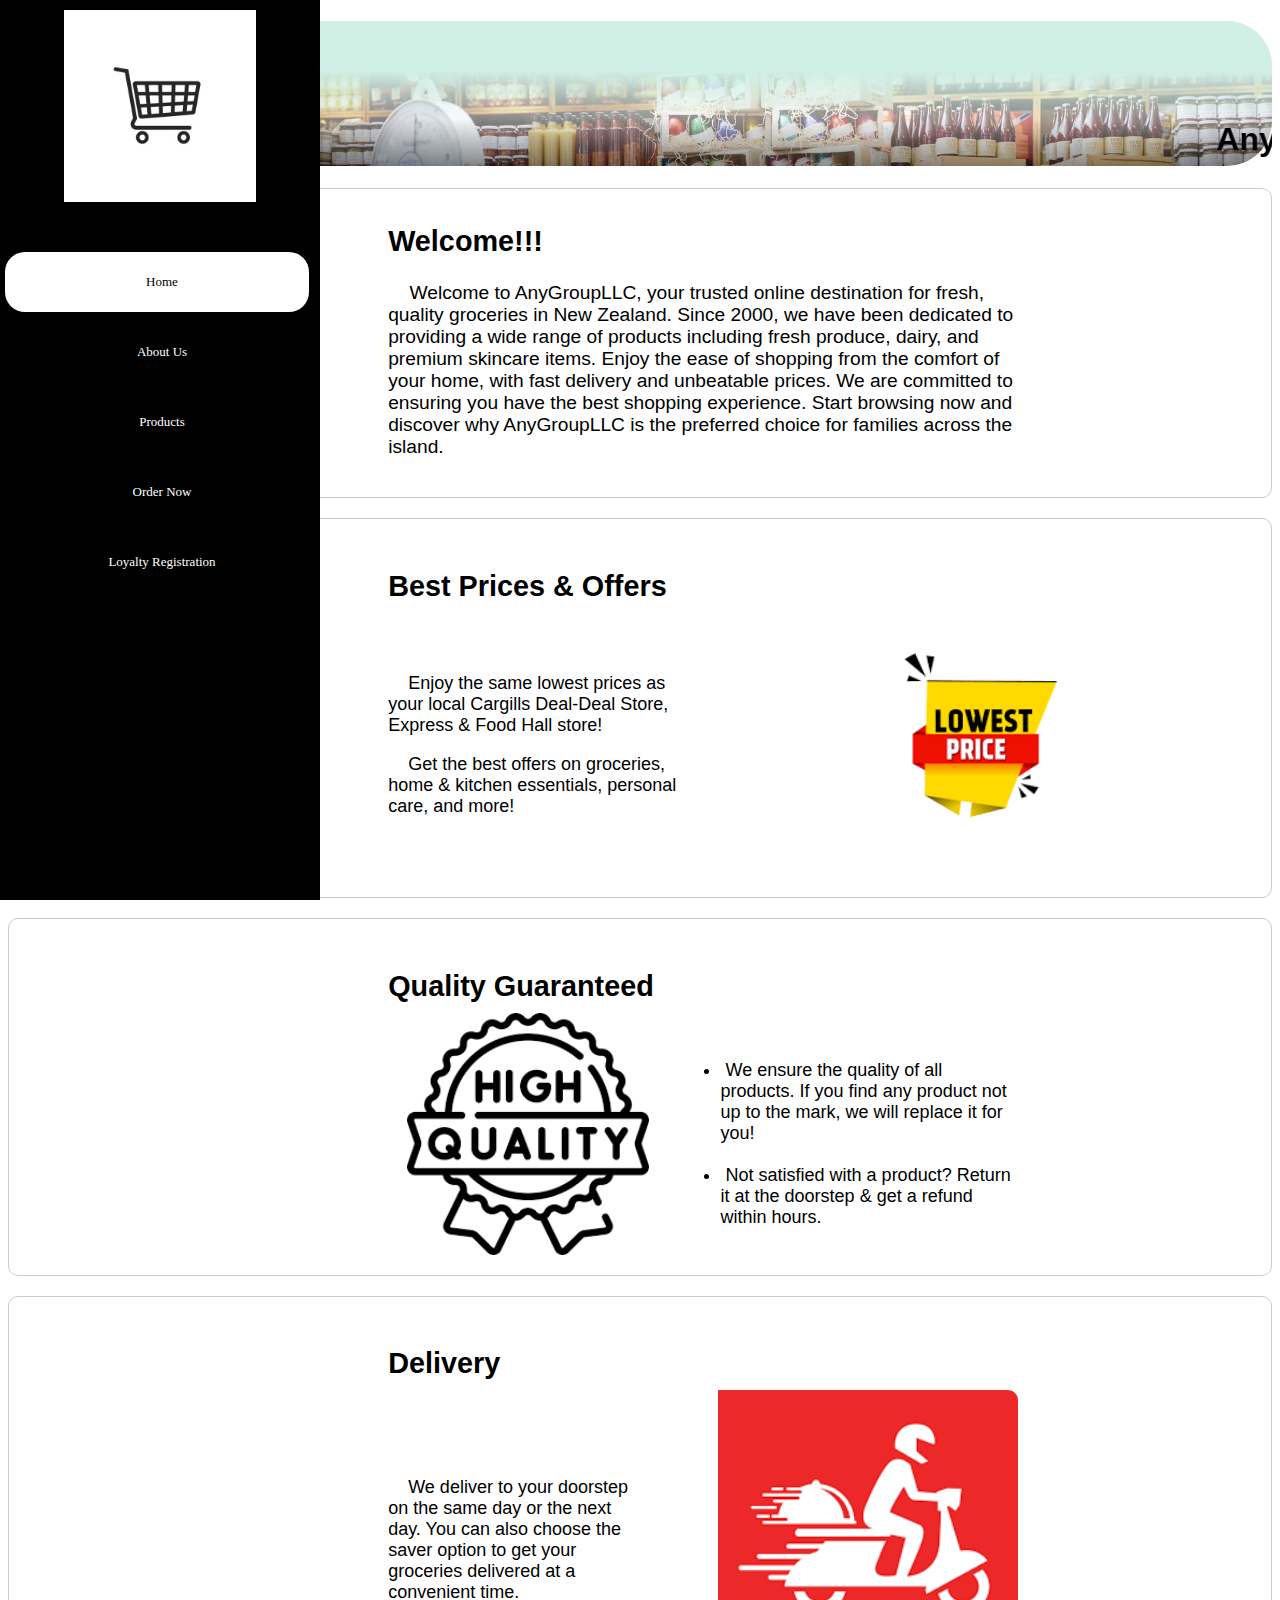
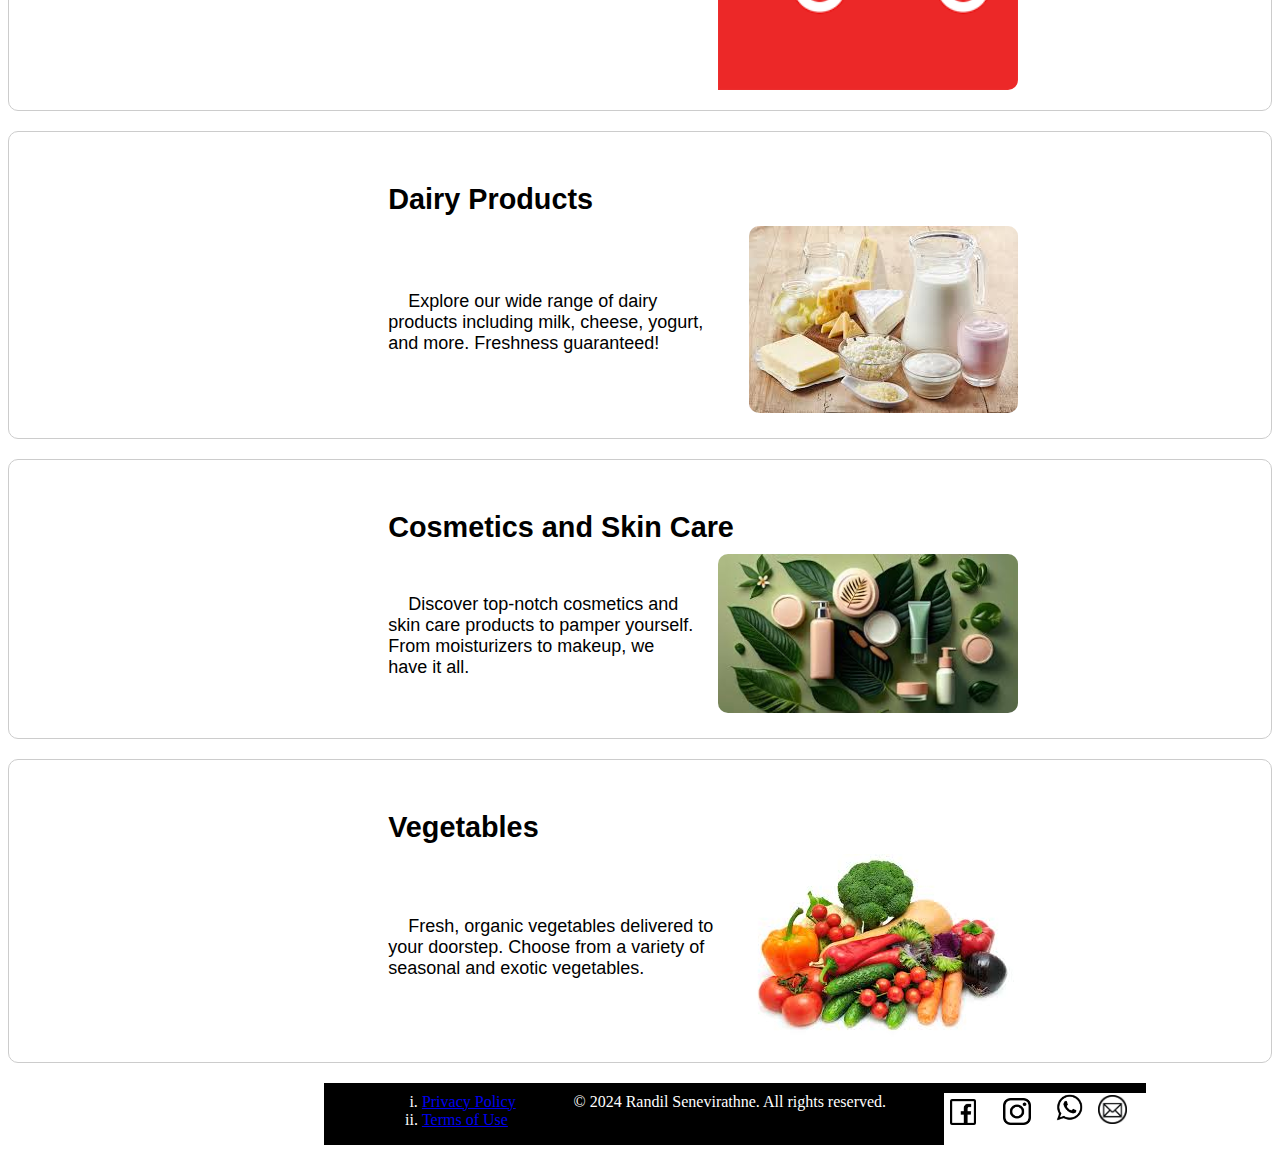
<file: home.html>
<!DOCTYPE html>
<html lang="en">
<head>
    <meta charset="UTF-8">
    <meta name="viewport" content="width=device-width, initial-scale=1.0">
    <title>AnyGroupLLC</title>
    
    <!-- css files -->
    <link rel="stylesheet" href="css/styles.css">
    <link rel="stylesheet" href="css/home.css">
</head>
<body>
    <section id="nav_sec">
        <nav class="nav_bar">
            <div class="modal1">
                <div class="nav">
                    <div class="logo">
                        <a href="home.html">
                            <img src="imgs/Main logo.png" alt="logo">
                        </a>
                    </div>
                    <ul>
                        <li class="list1 active">
                            <a href="home.html">
                                <span class="navTitle">Home</span>
                            </a>
                        </li>
                        <li class="list1">
                            <a href="aboutus.html">
                                <span class="navTitle">About Us</span>
                            </a>
                        </li>
                        <input type="checkbox" id="sub_chck">
                        <li class="list products">
                            <label for="sub_chck">
                                <a>
                                    <span class="navTitle">Products</span>
                                </a>
                            </label>
                            <ul class="sub_menu1">
                                <li class="list1" id="sub_list"><a href="dairy.html">Dairy Products</a></li>
                                <li class="list1" id="sub_list"><a href="veg.html">Vegetables</a></li>
                                <li class="list1" id="sub_list"><a href="cosmetics.html">Cosmetics and Skin care products</a></li>
                            </ul>
                        </li>
                        <li class="list1">
                            <a href="order.html">
                                <span class="navTitle">Order Now</span>
                            </a>
                        </li>
                        <li class="list1">
                            <a href="login.html">
                                <span class="navTitle">Loyalty Registration</span>
                            </a>
                        </li>
                    </ul>
                </div>
            </div>
        </nav>
    </section>
    <section id="bgimgsec">
        <div class="bgimg1">
            <h1 id="homeh1"><marquee>AnyGroupLLC Group18</marquee></h1>
        </div>
    </section>
    <section>
        <div class="paras">
            <h2>Welcome!!!</h2>
            <p>
                &nbsp; &nbsp; Welcome to AnyGroupLLC, your trusted online destination for fresh, quality groceries in New Zealand. Since 2000, we have been dedicated to providing a wide range of products including fresh produce, dairy, and premium skincare items. Enjoy the ease of shopping from the comfort of your home, with fast delivery and unbeatable prices. We are committed to ensuring you have the best shopping experience. Start browsing now and discover why AnyGroupLLC is the preferred choice for families across the island.

            </p>
        </div>
        <div class="paras">
            <h4>Best Prices & Offers</h4>
            <div id="subparas">
                <span>
                    <p>
                        &nbsp; &nbsp; Enjoy the same lowest prices as your local Cargills Deal-Deal Store, Express & Food Hall store!
                    </p>
                    <p>
                        &nbsp; &nbsp; Get the best offers on groceries, home & kitchen essentials, personal care, and more!
                    </p>
                </span>
                <img src="imgs/lowest price.png" alt="" id="promologo">
            </div>
        </div>
        <div class="paras">
            <h4>Quality Guaranteed</h4>
            <div id="subparas">
                <img src="imgs/high quality.png" alt="" id="qualitylogo">
                <span>
                    <ul>
                        <br>
                        <li>
                            &nbsp;We ensure the quality of all products. If you find any product not up to the mark, we will replace it for you!
                        </li>
                        <br>
                        <li>
                            &nbsp;Not satisfied with a product? Return it at the doorstep & get a refund within hours.
                        </li>
                    </ul>
                </span>
            </div>
        </div>
        <div class="paras">
            <h4>Delivery</h4>
            <div id="subparas">
                <p>
                    &nbsp; &nbsp; We deliver to your doorstep on the same day or the next day. You can also choose the saver option to get your groceries delivered at a convenient time.
                </p>
                <img src="imgs/delivery.png" alt="" id="deliverylogo">
            </div>
        </div>
    </section>

    <section>
        <div class="paras">
            <h4>Dairy Products</h4>
            <div id="subparas">
                <p>&nbsp; &nbsp; Explore our wide range of dairy products including milk, cheese, yogurt, and more. Freshness guaranteed!</p>
                <a href="dairy.html">
                    <img src="imgs/dairy main.jpeg" alt="Dairy Products" id="dairylogo">
                </a>
            </div>
        </div>
        <div class="paras">
            <h4>Cosmetics and Skin Care</h4>
            <div id="subparas">
                <p>&nbsp; &nbsp; Discover top-notch cosmetics and skin care products to pamper yourself. From moisturizers to makeup, we have it all.</p>
                <a href="cosmetics.html">
                    <img src="imgs/cosmetics main.jpeg" alt="Cosmetics and Skin Care" id="cosmeticslogo">
                </a>
            </div>
        </div>
        <div class="paras">
            <h4>Vegetables</h4>
            <div id="subparas">
                <p>&nbsp; &nbsp; Fresh, organic vegetables delivered to your doorstep. Choose from a variety of seasonal and exotic vegetables.</p>
                <a href="veg.html">
                    <img src="imgs/vegetables main.jpeg" alt="Vegetables" id="vegetableslogo">
                </a>
            </div>
        </div>
    </section>

    <section>
        <footer class="footer">
            <div class="footercontent">
                <div class="docs">
                    <ol>
                        <li><a href="#">Privacy Policy</a></li>
                        <li><a href="#">Terms of Use</a></li>
                    </ol>
                </div>
                <div class="copyrights">&copy; 2024 Randil Senevirathne. All rights reserved.</div>
                <div class="socials">
                    <a href="#"><img src="imgs/facebookpng.png" alt="" id="fabooklogo" class="medialogos"></a>
                    <a href="#"><img src="imgs/insta.png" alt="" id="instalogo" class="medialogos"></a>
                    <a href="#"><img src="imgs/whatsapp.png" alt="" id="whstapplogo" class="medialogos"></a>
                    <a href="#"><img src="imgs/email.png" alt="" id="emaillogo" class="medialogos"></a>
                </div>
            </div>
        </footer>
    </section>
</body>
</html>
</file>
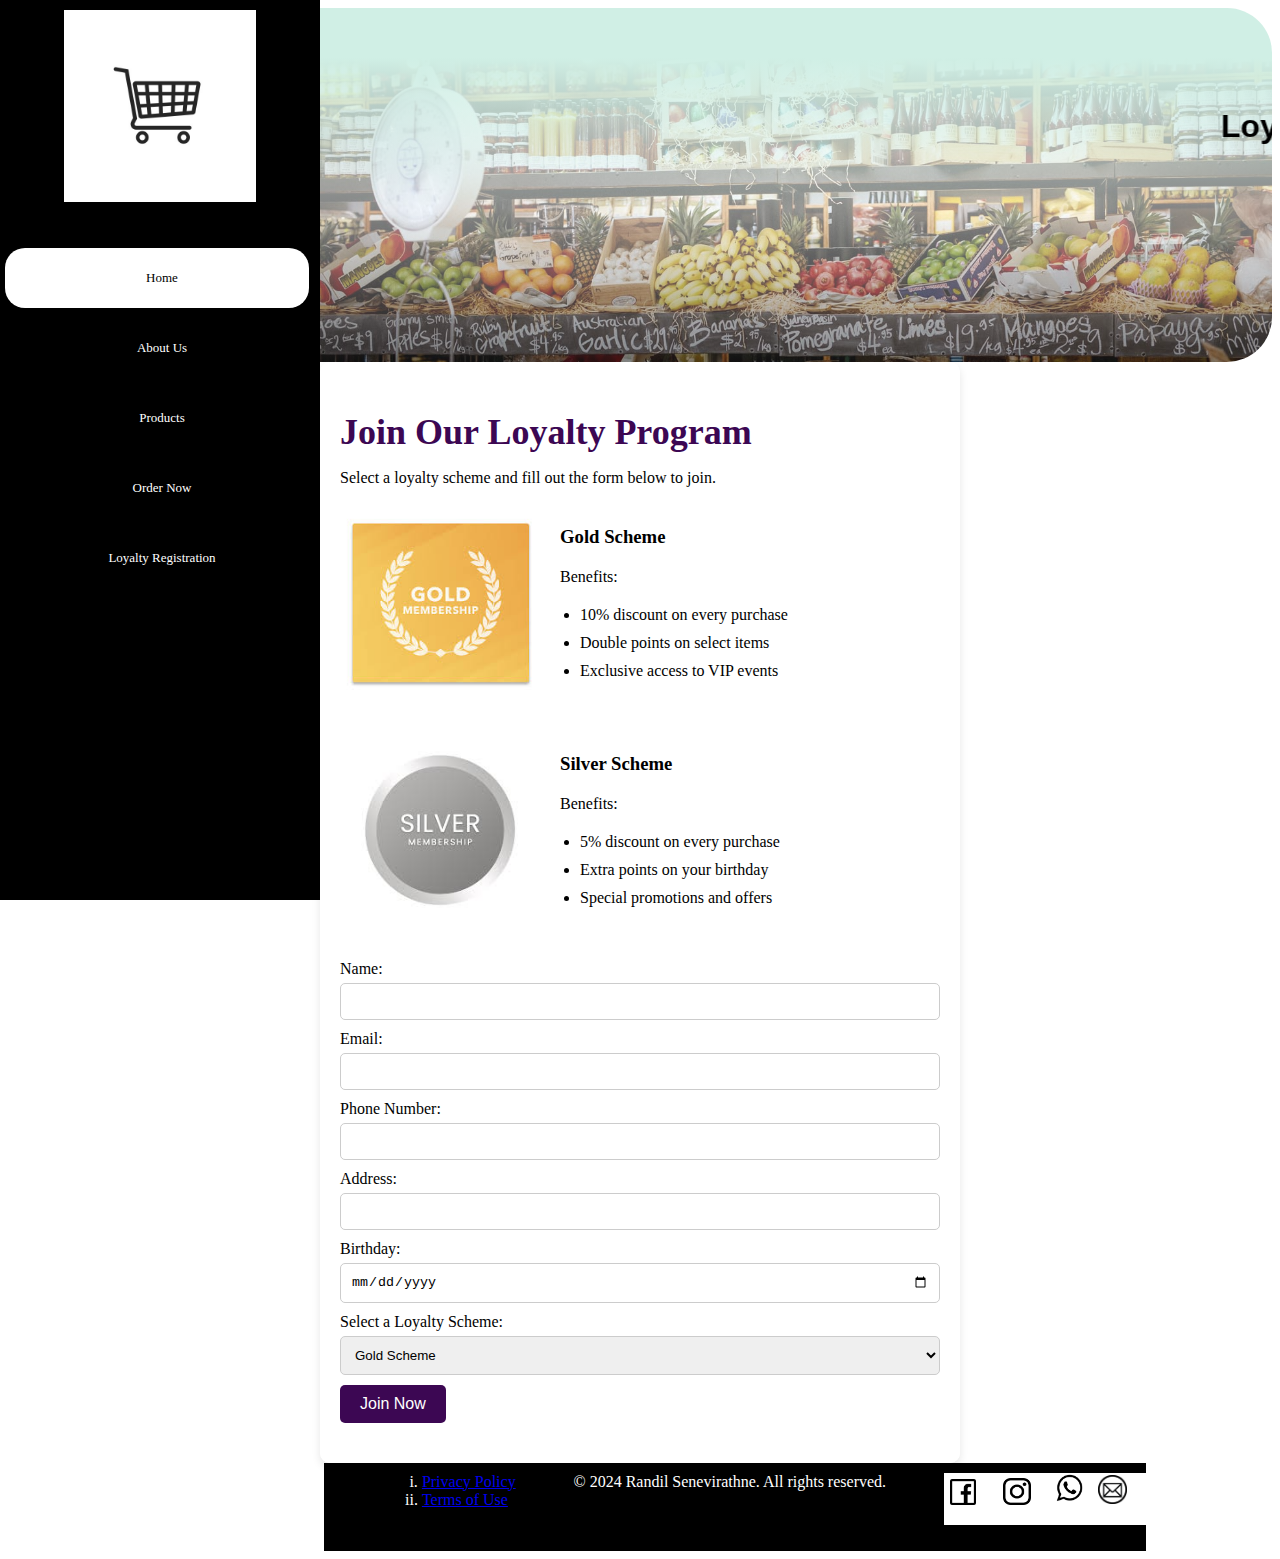
<file: login.html>
<html lang="en">
<head>
    <meta charset="UTF-8">
    <meta name="viewport" content="width=device-width, initial-scale=1.0">
    <title>AnyGroupLLC</title>
    
    <!-- css files -->
    <link rel="stylesheet" href="css/styles.css">
    <link rel="stylesheet" href="css/home.css">
    <link rel="stylesheet" href="css/loyalty.css">
</head>
<body>
    <section id="nav_sec">
        <nav class="nav_bar">
            <div class="modal1">
                <div class="nav">
                    <div class="logo">
                        <a href="index.html">
                            <img src="imgs/Main logo.png" alt="logo">
                        </a>
                    </div>
                    <ul>
                        <li class="list1 active">
                            <a href="home.html">
                                <span class="navTitle">Home</span>
                            </a>
                        </li>
                        <li class="list1">
                            <a href="aboutus.html">
                                <span class="navTitle">About Us</span>
                            </a>
                        </li>
                        <input type="checkbox" id="sub_chck">
                        <li class="list products">
                            <label for="sub_chck">
                                <a>
                                    <span class="navTitle">Products</span>
                                </a>
                            </label>
                            <ul class="sub_menu1">

                                <li class="list1" id="sub_list"><a href="dairy.html">Dairy Products</a></li>
                                <li class="list1" id="sub_list"><a href="veg.html">Vegetables</a></li>
                                <li class="list1" id="sub_list"><a href="cosmetics.html">Cosmetics and Skin care products</a></li>
                            </ul>
                        </li>
                        <li class="list1">
                            <a href="order.html">
                                <span class="navTitle">Order Now</span>
                            </a>
                        </li>
                        <li class="list1">
                            <a href="login.html">
                                <span class="navTitle">Loyalty Registration</span>
                            </a>
                        </li>
                    </ul>
                </div>
            </div>
        </nav>
    </section>
    <section id="bgimgsec">
        <div class="bgimg1">
            <h1 id="homeh1"><marquee>Loyalty registration</marquee></h1>
        </div>
    </section>
    <main>
        <section class="loyalty-program">
            <h2>Join Our Loyalty Program</h2>
            <p>Select a loyalty scheme and fill out the form below to join.</p>
            <div class="loyalty-schemes">
                <div class="loyalty-scheme">
                    <img src="imgs/gold member.jpg" alt="Gold Scheme" class="loyalty-icon">
                    <div class="loyalty-details">
                        <h3>Gold Scheme</h3>
                        <p>Benefits:</p>
                        <ul>
                            <li>10% discount on every purchase</li>
                            <li>Double points on select items</li>
                            <li>Exclusive access to VIP events</li>
                        </ul>
                    </div>
                </div>
                <div class="loyalty-scheme">
                    <img src="imgs/silver membership.jpg" alt="Silver Scheme" class="loyalty-icon">
                    <div class="loyalty-details">
                        <h3>Silver Scheme</h3>
                        <p>Benefits:</p>
                        <ul>
                            <li>5% discount on every purchase</li>
                            <li>Extra points on your birthday</li>
                            <li>Special promotions and offers</li>
                        </ul>
                    </div>
                </div>
            </div>
            <form action="submit_loyalty_form.php" method="post">
                <label for="name">Name:</label>
                <input type="text" id="name" name="name" required>

                <label for="email">Email:</label>
                <input type="email" id="email" name="email" required>

                <label for="phone">Phone Number:</label>
                <input type="tel" id="phone" name="phone" required>

                <label for="address">Address:</label>
                <input type="text" id="address" name="address" required>

                <label for="birthday">Birthday:</label>
                <input type="date" id="birthday" name="birthday">

                <label for="loyalty-scheme">Select a Loyalty Scheme:</label>
                <select id="loyalty-scheme" name="loyalty-scheme" required>
                    <option value="gold">Gold Scheme</option>
                    <option value="silver">Silver Scheme</option>
                </select>

                <input type="submit" value="Join Now">
            </form>
        </section>
    </main>
    <section>
        <footer class="footer">
            <div class="footercontent">
                <div class="docs">
                    <ol>
                        <li><a href="#">Privacy Policy</a></li>
                        <li><a href="#">Terms of Use</a></li>
                    </ol>
                </div>
                <div class="copyrights">&copy; 2024 Randil Senevirathne. All rights reserved.</div>
                <div class="socials">
                    <a href="#"><img src="imgs/facebookpng.png" alt="" id="fabooklogo" class="medialogos"></a>
                    <a href="#"><img src="imgs/insta.png" alt="" id="instalogo" class="medialogos"></a>
                    <a href="#"><img src="imgs/whatsapp.png" alt="" id="whstapplogo" class="medialogos"></a>
                    <a href="#"><img src="imgs/email.png" alt="" id="emaillogo" class="medialogos"></a>
                </div>
            </div>
        </footer>
    </section>
</body>
</html>
</file>
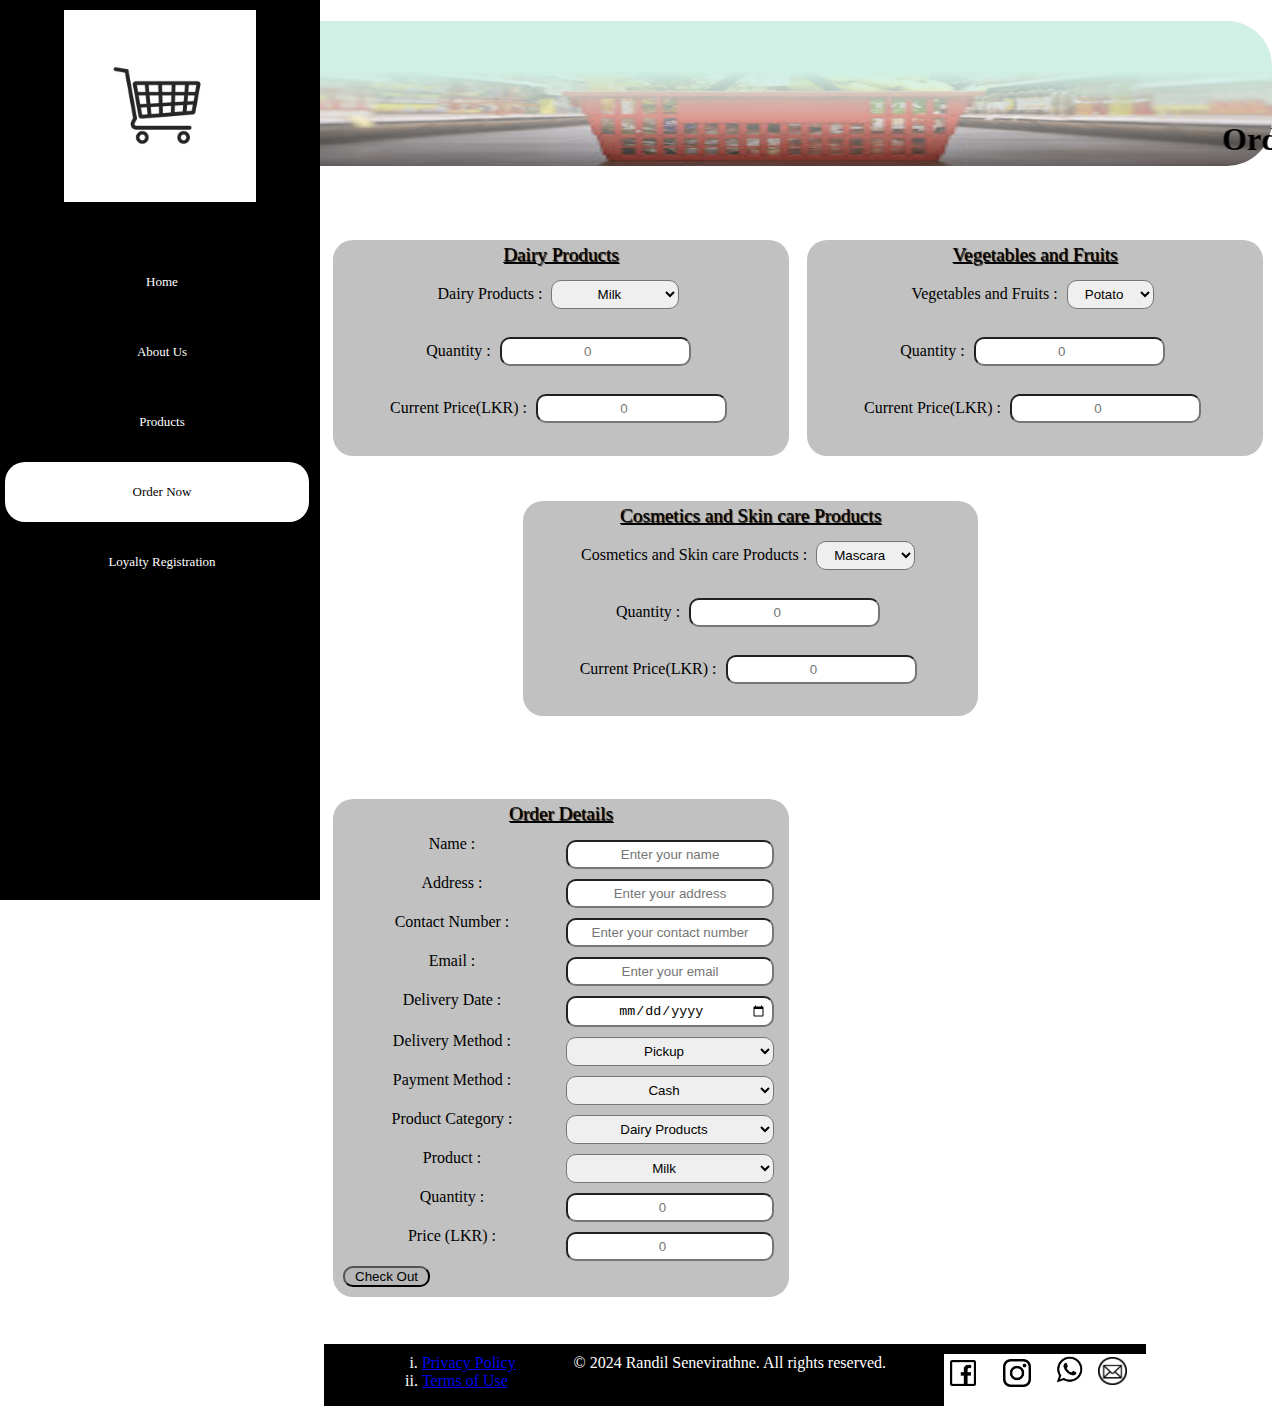
<file: order.html>
<!DOCTYPE html>
<html lang="en">
<head>
    <meta charset="UTF-8">
    <meta name="viewport" content="width=device-width, initial-scale=1.0">
    <title>AnyGroupLLC</title>
     
    <!-- css files -->
    <link rel="stylesheet" href="css/styles.css">
    <link rel="stylesheet" href="css/order.css">
</head>
<body>
    <section id="nav_sec">
        <nav class="nav_bar">
            <div class="modal1">
                <div class="nav">
                    <div class="logo">
                        <a href="index.html">
                            <img src="imgs/Main logo.png" alt="logo">
                        </a>
                    </div>
                    <ul>
                        <li class="list1">
                            <a href="home.html">
                                <span class="navTitle">Home</span>
                            </a>
                        </li>
                        <li class="list1">
                            <a href="aboutus.html">
                                <span class="navTitle">About Us</span>
                            </a>
                        </li>
                        <input type="checkbox" id="sub_chck">
                        <li class="list products">
                            <label for="sub_chck">
                                <a>
                                    <span class="navTitle">Products</span>
                                </a>
                            </label>
                            <ul class="sub_menu1">
                                <li class="list1" id="sub_list"><a href="dairy.html">Dairy Products</a></li>
                                <li class="list1" id="sub_list"><a href="veg.html">Vegetables</a></li>
                                <li class="list1" id="sub_list"><a href="cosmetics.html">Cosmetics and Skin care products</a></li>
                            </ul>
                        </li>
                        <li class="list1 active">
                            <a href="order.html">
                                <span class="navTitle">Order Now</span>
                            </a>
                        </li>
                        <li class="list1">
                            <a href="login.html">
                                <span class="navTitle">Loyalty Registration</span>
                            </a>
                        </li>
                    </ul>
                </div>
            </div>
        </nav>
    </section>
    <section id="bgimgsec">
        <div class="bgimg1">
            <h1 id="homeh1"><marquee>Order Now !!</marquee></h1>
        </div>
    </section>
    <section class="categories">
        <fieldset class="category1">
            <legend>Dairy Products</legend>
            <label for="dairylbl">Dairy Products : </label>
            <select name="dairylbl" id="">
                <option value="Milk">Milk</option>
                <option value="Yogurt">Yogurt</option>
                <option value="Curd">Curd</option>
                <option value="Condensed milk">Condensed milk</option>
                <option value="Cheese">Cheese</option>
            </select><br> <br>
            <label for="quality">Quantity : </label>
            <input type="number" name="quantity_dairy" min="0" placeholder="0">
            <br><br>
            <label for="currentPrice">Current Price(LKR) : </label>
            <input type="number" name="price_dairy" min="0" placeholder="0">
            <br><br>
        </fieldset>
        <fieldset class="category2">
            <legend>Vegetables and Fruits</legend>
            <label for="veglbl">Vegetables and Fruits : </label>
            <select name="veglbl" id="">
                <option value="Potato">Potato</option>
                <option value="Tomatos">Tomatos</option>
                <option value="Pumpkin">Pumpkin</option>
                <option value="Carrots">Carrots</option>
                <option value="Beetroot">Beetroot</option>
                <option value="Cabbage">Cabbage</option>
            </select><br> <br>
            <label for="quality">Quantity : </label>
            <input type="number" name="quantity_veg" min="0" placeholder="0">
            <br><br>
            <label for="currentPrice">Current Price(LKR) : </label>
            <input type="number" name="price_veg" min="0" placeholder="0">
            <br><br>
        </fieldset>
        <fieldset class="category3">
            <legend>Cosmetics and Skin care Products</legend>
            <label for="coslbl">Cosmetics and Skin care Products : </label>
            <select name="coslbl" id="">
                <option value="Mascara">Mascara</option>
                <option value="Eyeliner">Eyeliner</option>
                <option value="Foundation">Foundation</option>
                <option value="Highlighter">Highlighter</option>
                <option value="Powder">Powder</option>
                <option value="Nail Polish">Nail Polish</option>
            </select><br> <br>
            <label for="quality">Quantity : </label>
            <input type="number" name="quantity_cosmetics" min="0" placeholder="0">
            <br><br>
            <label for="currentPrice">Current Price(LKR) : </label>
            <input type="number" name="price_cosmetics" min="0" placeholder="0">
            <br><br>
        </fieldset>
    </section>

    <section class="categories">
        <form action="submit_order.php" method="POST">
            <fieldset class="customerInfo">
                <legend>Order Details</legend>
                <label for="name">Name : </label>
                <input type="text" name="name" placeholder="Enter your name" required>
                <label for="address">Address : </label>
                <input type="text" name="address" placeholder="Enter your address" required>
                <label for="contact">Contact Number : </label>
                <input type="text" name="contact" placeholder="Enter your contact number">
                <label for="email">Email : </label>
                <input type="email" name="email" placeholder="Enter your email">
                <label for="delivery_date">Delivery Date : </label>
                <input type="date" name="delivery_date">
                <label for="delivery_method">Delivery Method : </label>
                <select name="delivery_method">
                    <option value="Pickup">Pickup</option>
                    <option value="Delivery">Delivery</option>
                </select>
                <label for="payment_method">Payment Method : </label>
                <select name="payment_method">
                    <option value="Cash">Cash</option>
                    <option value="Card">Card</option>
                </select>
                
                <label for="product_category">Product Category : </label>
                <select name="product_category">
                    <option value="Dairy">Dairy Products</option>
                    <option value="Vegetables">Vegetables and Fruits</option>
                    <option value="Cosmetics">Cosmetics and Skin Care</option>
                </select>
                
                <label for="product_name">Product : </label>
                <select name="product_name">
                    <option value="Milk">Milk</option>
                    <option value="Potato">Potato</option>
                    <option value="Mascara">Mascara</option>
                </select>
                
                <label for="quantity">Quantity : </label>
                <input type="number" name="quantity" min="0" placeholder="0">
                <label for="price">Price (LKR) : </label>
                <input type="number" name="price" min="0" placeholder="0">
                
                <button type="submit" id="checkOut" class="infobtns2">Check Out</button>
            </fieldset>
        </form>
    </section>
    
    <section>
        <footer class="footer">
            <div class="footercontent">
                <div class="docs">
                    <ol>
                        <li><a href="#">Privacy Policy</a></li>
                        <li><a href="#">Terms of Use</a></li>
                    </ol>
                </div>
                <div class="copyrights">&copy; 2024 Randil Senevirathne. All rights reserved.</div>
                <div class="socials">
                    <a href="#"><img src="imgs/facebookpng.png" alt="" id="fabooklogo" class="medialogos"></a>
                    <a href="#"><img src="imgs/insta.png" alt="" id="instalogo" class="medialogos"></a>
                    <a href="#"><img src="imgs/whatsapp.png" alt="" id="whstapplogo" class="medialogos"></a>
                    <a href="#"><img src="imgs/email.png" alt="" id="emaillogo" class="medialogos"></a>
                </div>
            </div>
        </footer>
    </section>
</body>
</html>
</file>
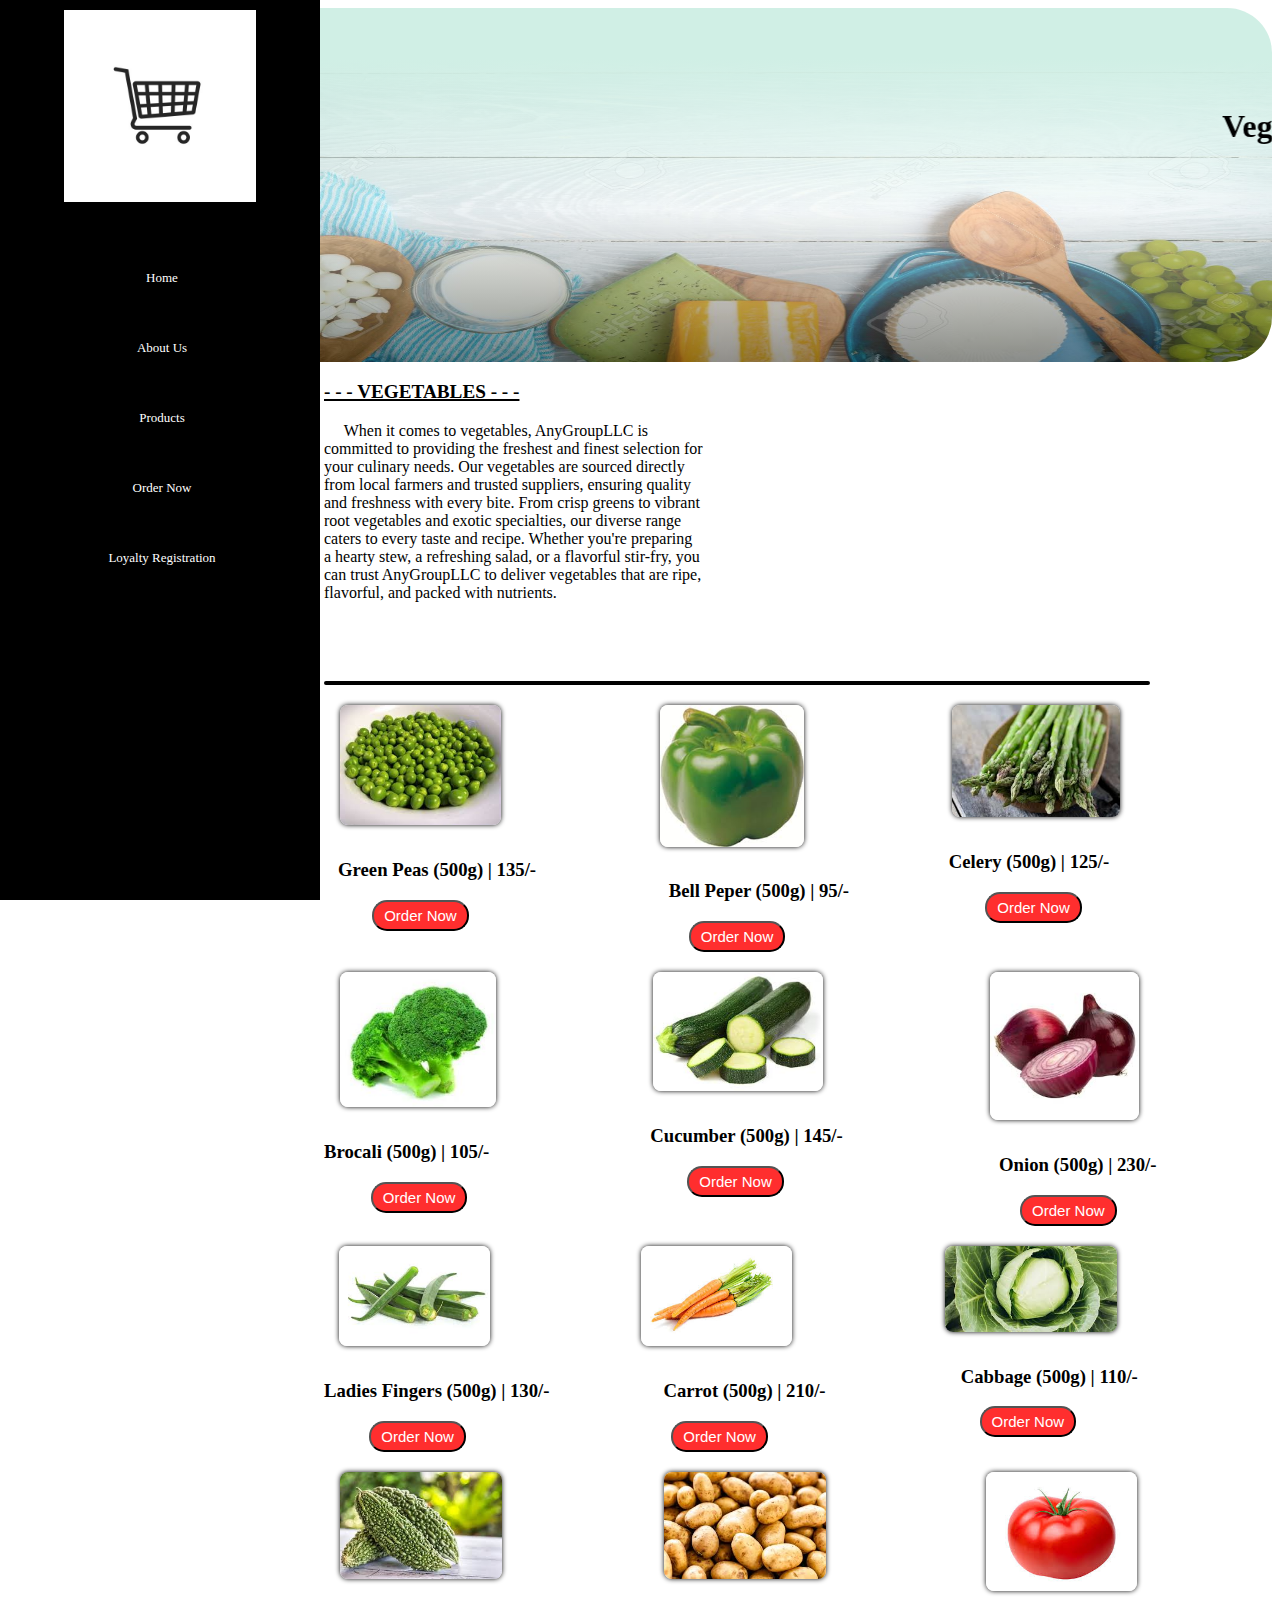
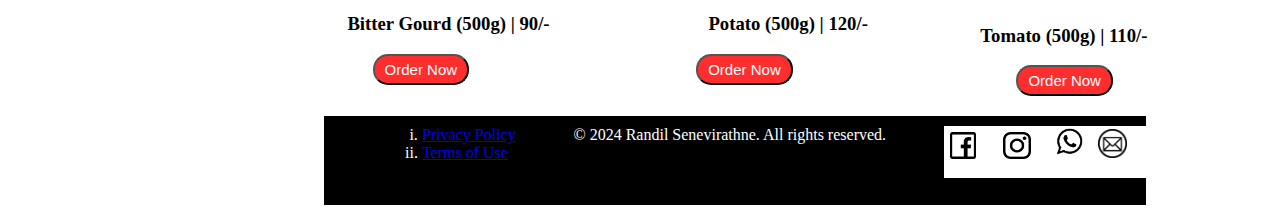
<file: veg.html>
<html lang="en">
<head>
    <meta charset="UTF-8">
    <meta name="viewport" content="width=device-width, initial-scale=1.0">
    <title>AnyGroupLLC</title>
    
    <!-- css files -->
    <link rel="stylesheet" href="css/styles.css">
    <link rel="stylesheet" href="css/All - product.css">
    
</head>
<body>
    <section id="nav_sec">
        <nav class="nav_bar">
            <div class="modal1">
                <div class="nav">
                    <div class="logo">
                        <a href="index.html">
                            <img src="imgs/Main logo.png" alt="logo">
                        </a>
                    </div>
                    <ul>
                        <li class="list1">
                            <a href="home.html">
                                <span class="navTitle">Home</span>
                            </a>
                        </li>
                        <li class="list1">
                            <a href="aboutus.html">
                                <span class="navTitle">About Us</span>
                            </a>
                        </li>
                        <input type="checkbox" id="sub_chck">
                        <li class="list products">
                            <label for="sub_chck">
                                <a>
                                    <span class="navTitle">Products</span>
                                </a>
                            </label>
                            <ul class="sub_menu1">

                                <li class="list1" id="sub_list"><a href="dairy.html">Dairy Products</a></li>
                                <li class="list1" id="sub_list"><a href="veg.html">Vegetables</a></li>
                                <li class="list1" id="sub_list"><a href="cosmetics.html">Cosmetics and Skin care products</a></li>
                            </ul>
                        </li>
                        <li class="list1">
                            <a href="order.html">
                                <span class="navTitle">Order Now</span>
                            </a>
                        </li>
                        <li class="list1">
                            <a href="login.html">
                                <span class="navTitle">Loyalty Registration</span>
                            </a>
                        </li>
                    </ul>
                </div>
            </div>
        </nav>
    </section>
    <section id="bgimgsec">
        <div class="bgimg1">
            <h1 id="homeh1"><marquee>Vegetables</marquee></h1>
        </div>
    </section>
    <section class="diaryintro">
        <div>
            <h3>- - - VEGETABLES - - - </h3>
            <p>&nbsp;&nbsp;&nbsp;&nbsp; When it comes to vegetables, AnyGroupLLC is committed to providing the freshest and finest selection for your culinary needs. Our vegetables are sourced directly from local farmers and trusted suppliers, ensuring quality and freshness with every bite. From crisp greens to vibrant root vegetables and exotic specialties, our diverse range caters to every taste and recipe. Whether you're preparing a hearty stew, a refreshing salad, or a flavorful stir-fry, you can trust AnyGroupLLC to deliver vegetables that are ripe, flavorful, and packed with nutrients. </p>
        </div>
    </section>
    <hr id="producthr">
    <section class="productsclass">
        <div class="productsRow">
            <div>
                <a href="order.html"><img src="imgs/green peas.jpeg" id="productimges" alt=""></a>
                <h3>&nbsp;&nbsp; Green Peas (500g) | 135/-</h3>
                <a href="order.html"><button class="orderButton">Order Now</button></a>
            </div>
            <div>
                <a href="order.html"><img src="imgs/bell peper.jpeg" id="productimges" alt=""></a>
                <h3>&nbsp;&nbsp;&nbsp;&nbsp; Bell Peper (500g) | 95/-</h3>
                <a href="order.html"><button class="orderButton">Order Now</button></a>
            </div>
            <div>
                <a href="order.html"><img src="imgs/celery.jpeg" id="productimges" alt=""></a>
                <h3>&nbsp;&nbsp; Celery (500g) | 125/-</h3>
                <a href="order.html"><button class="orderButton">Order Now</button></a>
            </div>
        </div>
        <div class="productsRow">
            <div>
                <a href="order.html"><img src="imgs/brocali.jpeg" id="productimges" alt=""></a>
                <h3> Brocali (500g) | 105/-</h3>
                <a href="order.html"><button class="orderButton">Order Now</button></a>
            </div>
            <div>
                <a href="order.html"><img src="imgs/cucumber.jpeg" id="productimges" alt=""></a>
                <h3>&nbsp;&nbsp; Cucumber (500g) | 145/-</h3>
                <a href="order.html"><button class="orderButton">Order Now</button></a>
            </div>
            <div>
                <a href="order.html"><img src="imgs/onion.jpeg" id="productimges" alt=""></a>
                <h3>&nbsp;&nbsp;&nbsp;&nbsp; Onion (500g) | 230/-</h3>
                <a href="order.html"><button class="orderButton">Order Now</button></a>
            </div>
        </div>
        <div class="productsRow">
            <div>
                <a href="order.html"><img src="imgs/ladies fingers.jpeg" id="productimges" alt=""></a>
                <h3> Ladies Fingers (500g) | 130/-</h3>
                <a href="order.html"><button class="orderButton">Order Now</button></a>
            </div>
            <div>
                <a href="order.html"><img src="imgs/carrot.jpeg" id="productimges" alt=""></a>
                <h3>&nbsp;&nbsp;&nbsp;&nbsp;&nbsp;&nbsp;&nbsp; Carrot (500g) | 210/-</h3>
                <a href="order.html"><button class="orderButton">Order Now</button></a>
            </div>
            <div>
                <a href="order.html"><img src="imgs/cabbage.jpeg" id="productimges" alt=""></a>
                <h3>&nbsp;&nbsp;&nbsp;&nbsp;&nbsp;&nbsp; Cabbage (500g) | 110/-</h3>
                <a href="order.html"><button class="orderButton">Order Now</button></a>
            </div>
        </div>
        <div class="productsRow">
            <div>
                <a href="order.html"><img src="imgs/bitter gourd.jpeg" id="productimges" alt=""></a>
                <h3>&nbsp;&nbsp;&nbsp;&nbsp; Bitter Gourd (500g) | 90/-</h3>
                <a href="order.html"><button class="orderButton">Order Now</button></a>
            </div>
            <div>
                <a href="order.html"><img src="imgs/potato.jpeg" id="productimges" alt=""></a>
                <h3>&nbsp;&nbsp;&nbsp;&nbsp;&nbsp;&nbsp;&nbsp;&nbsp;&nbsp;&nbsp;&nbsp;&nbsp; Potato (500g) | 120/-</h3>
                <a href="order.html"><button class="orderButton">Order Now</button></a>
            </div>
            <div>
                <a href="order.html"><img src="imgs/tomato.jpeg" id="productimges" alt=""></a>
                <h3>&nbsp; Tomato (500g) | 110/-</h3>
                <a href="order.html"><button class="orderButton">Order Now</button></a>
            </div>
        </div>
    </section>
    <section>
        <footer class="footer">
            <div class="footercontent">
                <div class="docs">
                    <ol>
                        <li><a href="#">Privacy Policy</a></li>
                        <li><a href="#">Terms of Use</a></li>
                    </ol>
                </div>
                <div class="copyrights">&copy; 2024 Randil Senevirathne. All rights reserved.</div>
                <div class="socials">
                    <a href="#"><img src="imgs/facebookpng.png" alt="" id="fabooklogo" class="medialogos"></a>
                    <a href="#"><img src="imgs/insta.png" alt="" id="instalogo" class="medialogos"></a>
                    <a href="#"><img src="imgs/whatsapp.png" alt="" id="whstapplogo" class="medialogos"></a>
                    <a href="#"><img src="imgs/email.png" alt="" id="emaillogo" class="medialogos"></a>
                </div>
            </div>
        </footer>
    </section>
</body>
</html>
</file>
<file: css/styles.css>
.logo {
    padding-top: 10px;
    display: flex;
    justify-content: center;
}
.logo img {
    width: 60%;
    margin-left: 20%;
}
.nav {
    position: fixed;
    top: 0;
    left: 0;
    bottom: 0;
    width: 320px;
    background: #000000;
    transition: width 0.5s;
    z-index: 1;
}
.nav ul {
    top: 0;
    left: 0;
    width: 100%;
    padding-left: 5px;
    padding-right: 20px;
    padding-top: 20px;
}
.nav ul li {
    position: relative;
    list-style: none;
    border-radius: 20px;
    margin-top: 10px;
}
.nav .list1.active a {
    color: #000000;
    background: #ffffff;
}
.nav ul li:not(.active):hover a {
    background-color: #3333334d;
    transition: background-color 0.3s ease;
}
.nav ul li a {
    position: relative;
    text-align: center;
    display: block;
    width: 95%;
    text-decoration: none;
    border-radius: 20px;
    color: #ffffff;
    transition: background-color 0.3s ease;
}
.nav ul li a .navTitle {
    position: relative;
    font-size: 13px;
    padding-left: 10px;
    height: 60px;
    line-height: 60px;
    white-space: normal;
}
#sub_chck {
    display: none;
}
.nav ul li.products {
    padding-bottom: 0;
    margin-bottom: 0;
}
.nav ul li.products a {
    cursor: pointer;
}
.nav ul li.products ul.sub_menu1 {
    display: none;
    height: auto;
    width: 230px;
    padding: 5px 0;
    flex-direction: column;
}
#sub_chck:checked ~ li.products:not(.active) a {
    background-color: #3333334d;
    color: #fff;
}
#sub_chck:checked ~ li.products ul.sub_menu1 {
    display: flex;
}
#sub_chck:checked ~ li.products ul.sub_menu1 li a {
    background-color: #3333334d;
    color: #fff;
}
.nav ul li.products ul.sub_menu1 li {
    margin-left: 20px;
    display: flex;
}
.nav ul li.products ul.sub_menu1 li.active a {
    background-color: #fff;
    color: #000;
}
.nav ul li.products ul.sub_menu1 li:hover a {
    background-color: #fff!important;
    color: #000!important;
    transition: all 0.3s ease;
}
#sub_list {
    width: 120%;
}
.footer {
    position: relative;
    left: 25%;
    height: 10%;
    background-color: #000000;
    color: #ffffff;
    border-radius: 0px;
    width: 65%;
}
.footercontent {
    justify-content: space-evenly;
    display: flex;
    width: 110%;
    padding-top: 10px;
}
.socials {
    display: flex;
    justify-content: space-evenly;
    width: 25%;
    background-color: #fff;
}
.medialogos {
    display: flex;
    justify-content: space-evenly;
}
#fabooklogo {
    width: 65%;
    transition: 0.5s;
}
#fabooklogo:hover, #instalogo:hover, #whstapplogo:hover {
    width: 68%;
}
h1 {
    text-align: center;
    padding-top: 10%;
    font-size: xx-large;
}
#bgimgsec {
    padding-left: 20%;
}
#instalogo {
    position: relative;
    top: 10%;
    width: 60%;
    transition: 0.5s;
}
#whstapplogo {
    width: 65%;
    position: relative;
    bottom: 10%;
    transition: 0.5s;
}
#emaillogo {
    width: 50%;
    position: relative;
    right: 25%;
    top: 5%;
    transition: 0.5s;
}
#emaillogo:hover {
    width: 55%;
}
.docs ol, li {
    margin-top: 0%;
}
.docs li {
    list-style: lower-roman;
}

@media screen and (max-width: 1600px) {
    #bgimgsec {
        padding-left: 21%;
    }
}

@media screen and (max-width: 768px) {
    .nav {
        width: 100%;
        height: auto;
        position: relative;
    }
    .nav ul {
        padding-left: 0;
        padding-right: 0;
        padding-top: 0;
    }
    .nav ul li {
        margin-top: 5px;
    }
    .nav ul li a {
        width: 100%;
        text-align: left;
        padding-left: 15px;
    }
    .nav ul li a .navTitle {
        font-size: 16px;
        line-height: 50px;
        height: 50px;
    }
    #sub_chck:checked ~ li.products ul.sub_menu1 {
        width: 100%;
    }
    .footer {
        left: 0;
        width: 100%;
    }
    .footercontent {
        width: 100%;
    }
    #bgimgsec {
        padding-left: 5%;
        padding-right: 5%;
    }
    h1 {
        padding-top: 5%;
    }
}

/* Styles for Dairy, Cosmetics, and Vegetables sections */
.paras {
    padding: 20px;
    margin-bottom: 20px;
    border: 1px solid #ccc;
    border-radius: 10px;
}

.paras h4 {
    font-size: 1.5em;
    margin-bottom: 10px;
}

#subparas {
    display: flex;
    align-items: center;
    justify-content: space-between;
}

#subparas p {
    flex: 1;
    margin-right: 20px;
}

#subparas a {
    display: block;
    transition: background-color 0.3s ease;
    border-radius: 10px;
}

#subparas img {
    width: 100%;
    max-width: 300px;
    height: auto;
    border-radius: 10px;
}

/* Hover effect for the images */
#subparas a:hover {
    background-color: #f0f0f0;
}

/* Responsive adjustments */
@media (max-width: 768px) {
    #subparas {
        flex-direction: column;
        align-items: center;
        text-align: center;
    }

    #subparas p {
        margin-right: 0;
        margin-bottom: 10px;
    }

    #subparas img {
        max-width: 80%;
    }
}
</file>
<file: css/home.css>
.bgimg1 {
    background: linear-gradient(#d0efe5 50px, rgba(255, 255, 255, 0.512), rgba(32, 32, 32, 0.49)), url(../imgs/bgimg1.jpeg);
    background-repeat: no-repeat;
    background-size: 100%;
    width: 100%;
    height: 40%;
    border-radius: 45px;
    position: relative;
}
#homeh1 {
    font-family: 'Trebuchet MS', 'Lucida Sans Unicode', 'Lucida Grande', 'Lucida Sans', Arial, sans-serif;
}
.paras {
    padding-left: 30%;
    padding-right: 20%;
    padding-top: 1%;
    font-family: 'Trebuchet MS', 'Lucida Sans Unicode', 'Lucida Grande', 'Lucida Sans', Arial, sans-serif;
    font-size: larger;
    font-weight: light;
}
#subparas {
    font-size: large;
    display: flex;
    width: 100%;
}
#promologo {
    width: 20%;
    padding-left: 5%;
    position: relative;
    left: 15%;
}
#qualitylogo {
    width: 25%;
    padding-left: 3%;
    padding-right: 5%;
}
#deliverylogo {
    width: 35%;
    padding-left: 10%;
}

@media screen and (max-width: 768px) {
    .bgimg1 {
        height: 30%;
        border-radius: 20px;
        background-size: cover;
    }
    .paras {
        padding-left: 5%;
        padding-right: 5%;
        padding-top: 2%;
        font-size: medium;
    }
    #subparas {
        font-size: medium;
        flex-direction: column;
        align-items: center;
    }
    #promologo, #qualitylogo, #deliverylogo {
        width: 60%;
        padding-left: 0;
        margin: 10px 0;
    }
    #promologo {
        left: 0;
    }
    h1 {
        padding-top: 10%;
        font-size: large;
    }
}
</file>
<file: css/aboutus.css>
* {
    font-family: Arial, Helvetica, sans-serif;
}
.bgimg1 {
    background: linear-gradient(#d0efe5 50px, rgba(255, 255, 255, 0.512), rgba(32, 32, 32, 0.49)), url(../imgs/aboutusbgpic.png);
    background-repeat: no-repeat;
    background-size: 100% 100%;
    width: 100%;
    height: 40%;
    border-radius: 45px;
    position: relative;
}
#aboutush1 {
    font-family: cursive;
}
h3, p {
    padding-left: 30%;
    padding-right: 20%;
    padding-top: 1%;
    font-size: larger;
    font-weight: light;
}
h2 {
    text-align: center;
    padding-top: 3%;
    padding-left: 10%;
    text-shadow: 0px 0px 10px #199997;
}
.branch {
    display: grid;
    grid-template-columns: 50% 50%;
    margin-left: 10%;
}
.branch p {
    padding-right: 35%;
    padding-left: 0%;
}
.branch img {
    width: 50%;
    height: 85%;
    padding-left: 40%;
    border-radius: 8px;
}
.locations {
    width: 40%;
    height: 35%;
    margin-top: 0%;
    margin-left: 40%;
    border: none;
    border-radius: 10px;
}
#loc3 {
    margin-bottom: 40px;
}
.branches {
    margin-bottom: 5%;
}
#branch2 p {
    padding-left: 45%;
    padding-right: 0%;
}
#branch2 img {
    width: 80%;
    height: 80%;
    padding-left: 0%;
    margin-left: 5%;
}
.sumtable {
    margin-left: 26%;
    margin-bottom: 20px;
}
.sumtable tr, td, th {
    width: 22%;
    text-align: center;
    border-collapse: collapse;
    border-radius: 5px;
    box-shadow: 0px 0px 10px #199997;
}
.sumtable th {
    background-color: #199997;
    color: white;
}
.sumtable td {
    background-color: #f2f2f2;
    height: 30px;
}



@media screen and (max-width: 768px) {
    .bgimg1 {
        height: 30%;
        border-radius: 20px;
        background-size: cover;
    }
    h3, p {
        padding-left: 5%;
        padding-right: 5%;
        padding-top: 2%;
        font-size: medium;
    }
    h2 {
        padding-top: 5%;
        padding-left: 0;
        font-size: larger;
    }
    .branch {
        grid-template-columns: 100%;
        margin-left: 0;
    }
    .branch p {
        padding-right: 5%;
        padding-left: 5%;
    }
    .branch img {
        width: 80%;
        height: auto;
        padding-left: 0;
        margin: 0 auto;
    }
    .locations {
        width: 80%;
        height: auto;
        margin-left: 10%;
        margin-top: 5%;
    }
    #branch2 p {
        padding-left: 5%;
        padding-right: 5%;
    }
    #branch2 img {
        width: 80%;
        height: auto;
        padding-left: 0;
        margin-left: 10%;
    }
    .sumtable {
        margin-left: 5%;
        width: 90%;
    }
    .sumtable tr, td, th {
        width: auto;
        font-size: small;
    }
}
</file>
<file: css/All - product.css>
.bgimg1 {
    background: linear-gradient(#d0efe5 50px, rgba(255, 255, 255, 0.512), rgba(32, 32, 32, 0.49)), url(../imgs/dairy_products.jpg);
    background-repeat: no-repeat;
    background-size: 100% 100%;
    width: 100%;
    height: 40%;
    border-radius: 45px;
    position: relative; 
}
.diaryintro {
    margin-left: 25%;
    display: grid;
    grid-template-columns: 40% 55%;
}
.diaryintro h3 {
    font-size: larger;
    text-decoration: underline 2px;
}
.productsclass {
    margin-left: 25%;
}
#productimges {
    width: 50%;
    border-radius: 8px;
    margin-left: 5%;
    margin-bottom: 15px;
    box-shadow: 0px 0px 5px #090909;
    transition: 0.3s ease-in-out;
}
#producthr {
    margin-left: 25%;
    margin-top: 5%;
    width: 65%;
    border: 2px solid #020202;
    border-radius: 10px;
    margin-bottom: 20px;
}
#productimges:hover {
    border-radius: 8px;
    box-shadow: 0px 0px 25px #0c0c0c;   
}
.productsRow {
    display: grid;
    grid-template-columns: auto auto auto;
}
.orderButton {
    padding: 5px 10px;
    margin-left: 15%;
    margin-bottom: 20px;
    border-radius: 15px;
    background-color: #ff0000d1;
    color: white;
    font-size: 15px;
    text-align: center;
}

@media screen and (max-width: 768px) {
    .bgimg1 {
        height: 30%;
        border-radius: 20px;
        background-size: cover;
    }
    .diaryintro {
        margin-left: 5%;
        grid-template-columns: 100%;
        text-align: center;
    }
    .diaryintro h3 {
        font-size: medium;
    }
    .productsclass {
        margin-left: 5%;
    }
    #productimges {
        width: 80%;
        margin: 10px auto;
        display: block;
    }
    #producthr {
        margin: 20px auto;
        width: 90%;
    }
    .productsRow {
        grid-template-columns: 100%;
        gap: 10px;
    }
    .orderButton {
        margin: 10px auto;
        width: 80%;
        padding: 10px 0;
    }
}
</file>
<file: css/loyalty.css>
.loyalty-program {
    background-color: rgba(255, 255, 255, 0.9);
    padding: 20px;
    border-radius: 10px;
    max-width: 600px;
    margin: 0 auto;
    box-shadow: 0 4px 8px rgba(0, 0, 0, 0.1);
}

.loyalty-program h2 {
    font-size: 36px;
    color: #3C0753;
    margin-bottom: 10px;
}

.loyalty-program p, .loyalty-program ul, .loyalty-program h3, .loyalty-program form {
    margin-bottom: 20px;
}

.loyalty-program ul {
    list-style-type: disc;
    padding-left: 20px;
}

.loyalty-program ul li {
    margin-bottom: 10px;
}

.loyalty-program form label {
    display: block;
    margin-bottom: 5px;
}

.loyalty-program form input[type="text"],
.loyalty-program form input[type="email"],
.loyalty-program form input[type="tel"],
.loyalty-program form input[type="date"] {
    width: 100%;
    padding: 10px;
    margin-bottom: 10px;
    border: 1px solid #ccc;
    border-radius: 5px;
}

.loyalty-program form select {
    width: 100%;
    padding: 10px;
    margin-bottom: 10px;
    border: 1px solid #ccc;
    border-radius: 5px;
}

.loyalty-program form input[type="submit"] {
    background-color: #3C0753;
    color: #fff;
    padding: 10px 20px;
    border: none;
    border-radius: 5px;
    cursor: pointer;
    font-size: 16px;
}

.loyalty-program form input[type="submit"]:hover {
    background-color: #962e77;
}

.loyalty-icon {
    width: 200px;
    margin-right: 20px;
    vertical-align: middle;
}

.loyalty-details {
    display: inline-block;
    vertical-align: middle;
    width: calc(100% - 70px); 
}

.loyalty-scheme {
    margin-bottom: 30px;
    display: flex;
    align-items: center;
}
</file>
<file: css/order.css>
.bgimg1 {
    background: linear-gradient(#d0efe5 50px, rgba(255, 255, 255, 0.512), rgba(32, 32, 32, 0.49)), url(../imgs/order.jpeg);
    background-repeat: no-repeat;
    background-size: 100% 100%;
    width: 100%;
    height: 40%;
    border-radius: 45px;
    position: relative;
}
.categories {
    margin-top: 3%;
    margin-left: 25%;
    display: grid;
    grid-template-columns: 50% 50%;
}
.footer {
    margin-top: 3%;
}
.categories fieldset {
    margin: 2%;
    padding: 2%;
    border-radius: 20px;
    background-color: #3333334d;
    text-align: center;
    cursor: pointer;
    transition: background-color 0.3s ease;
    border-style: none;
}
.categories legend {
    font-size: larger;
    padding-top: 30px;
    text-shadow: #040404 1px 1px 1px;
    text-decoration: underline;
}
.categories fieldset:hover {
    background-color: #a5a5a5;
}
#clearBtn {
    width: 30%;
    border-radius: 10px;
    cursor: pointer;
    background-color: #b6b6b6;
    transition: 0.5s ease;
}
#clearBtn:hover {
    background-color: #8a8a8a;
}
#orderNowbtn, #checkOut {
    width: 30%;
    border-radius: 10px;
    cursor: pointer;
    background-color: #b6b6b6;
    transition: 0.5s ease;
}
#checkOut {
    width: 40%;
}
#orderNowbtn:hover, #checkOut:hover {
    background-color: #7c7c7c;
}
.category3 {
    position: relative;
    left: 40%;
}
.customerInfo {
    margin-top: 3%;
    margin-left: 25%;
    display: grid;
    grid-template-columns: 50% 50%;
}
select, input {
    border-radius: 10px;
    padding: 5px;
    margin: 5px;
    text-align: center;
}
.infobtns1 {
    position: relative;
    left: 60%;
    width: 45%;
}

@media screen and (max-width: 768px) {
    .bgimg1 {
        height: 30%;
        border-radius: 20px;
    }
    .categories, .customerInfo {
        margin-left: 5%;
        grid-template-columns: 100%;
    }
    .categories fieldset, .customerInfo fieldset {
        width: 90%;
        margin: 5% auto;
    }
    .footer {
        margin-top: 5%;
    }
    #clearBtn, #orderNowbtn, #checkOut {
        width: 80%;
        margin: 10px auto;
    }
    .category3 {
        left: 0;
    }
    .infobtns1 {
        position: static;
        width: 100%;
        text-align: center;
    }
    h1 {
        padding-top: 10%;
        font-size: large;
    }
}
</file>
